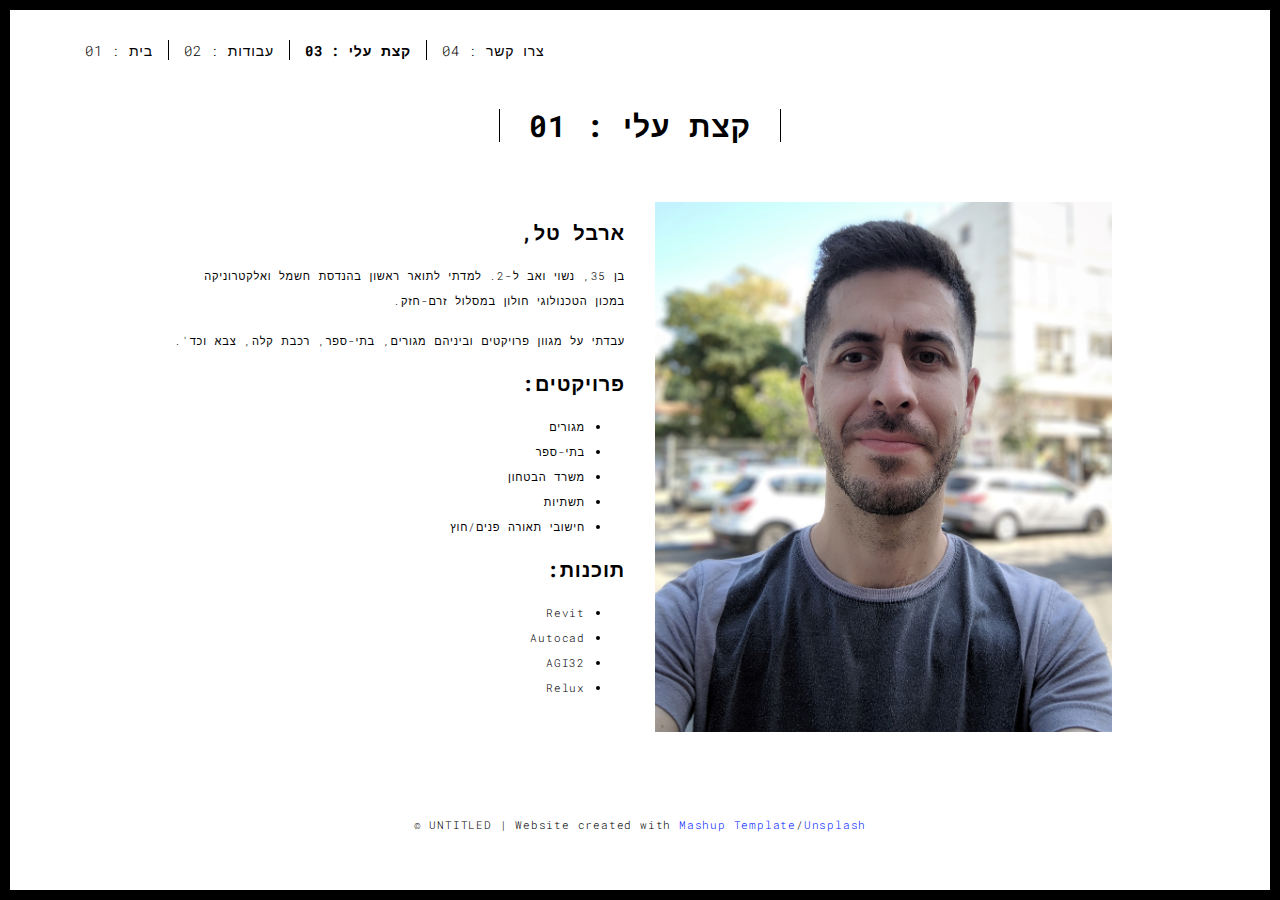
<file: about.html>
<!DOCTYPE html>
<html lang="en">

<head>
  <meta charset="UTF-8">
  <meta content="IE=edge" http-equiv="X-UA-Compatible">
  <meta content="width=device-width,initial-scale=1" name="viewport">
  <meta content="description" name="description">
  <meta name="google" content="notranslate" />
  <meta content="Mashup templates have been developped by Orson.io team" name="author">

  <!-- Disable tap highlight on IE -->
  <meta name="msapplication-tap-highlight" content="no">

  <link rel="apple-touch-icon" sizes="180x180" href="./assets/apple-icon-180x180.png">
  <link href="./assets/favicon.ico" rel="icon">

  <title>About me</title>

  <link href="./main.3f6952e4.css" rel="stylesheet">
</head>

<body class="">
  <div id="site-border-left"></div>
  <div id="site-border-right"></div>
  <div id="site-border-top"></div>
  <div id="site-border-bottom"></div>
  <!-- Add your content of header -->
  <header>
    <nav class="navbar  navbar-fixed-top navbar-default">
      <div class="container">
        <button type="button" class="navbar-toggle collapsed" data-toggle="collapse" data-target="#navbar-collapse"
          aria-expanded="false">
          <span class="sr-only">Toggle navigation</span>
          <span class="icon-bar"></span>
          <span class="icon-bar"></span>
          <span class="icon-bar"></span>
        </button>

        <div class="collapse navbar-collapse" id="navbar-collapse">
          <ul class="nav navbar-nav ">
            <li><a href="./index.html" title="">01 : בית</a></li>
            <li><a href="./works.html" title="">02 : עבודות</a></li>
            <li><a href="./about.html" title="">03 : קצת עלי</a></li>
            <li><a href="./contact.html" title="">04 : צרו קשר</a></li>
            <!-- <li><a href="./components.html" title="">05 : Components</a></li> -->
          </ul>


        </div>
      </div>
    </nav>
  </header>

  <div class="section-container"> 
    <div class="container">
      <div class="row">
        <div class="col-xs-12">
          <div class="section-container-spacer text-center line">
            <h1 class="h2">01 : קצת עלי</h1>
            
          </div>
          
          <div class="row">
            <div class="col-md-10 col-md-offset-1">
              <div class="row">
                <div dir="rtl" class="col-xs-12 col-md-6">
                  <h3>ארבל טל,</h3>
                  <p>בן 35, נשוי ואב ל-2. למדתי לתואר ראשון בהנדסת חשמל ואלקטרוניקה במכון הטכנולוגי חולון במסלול זרם-חזק.</p>
                  <p>עבדתי על מגוון פרויקטים וביניהם מגורים, בתי-ספר, רכבת קלה, צבא וכד'.</p>
                  <h3>פרויקטים:</h3>
                  <p>
                    <ul>
                      <li>מגורים</li>
                      <li>בתי-ספר</li>
                      <li>משרד הבטחון</li>
                      <li>תשתיות</li>
                      <li>חישובי תאורה פנים/חוץ</li>
                    </ul>
                  </p>
                  <h3>תוכנות:</h3>
                  <p>
                    <ul>
                      <li>Revit</li>
                      <li>Autocad</li>
                      <li>AGI32</li>
                      <li>Relux</li>
                    </ul>
                </p>
                </div>
                <div class="col-xs-12 col-md-6">
                  <img src="./assets/images/profil.jpg" class="img-responsive" alt="">
                </div>
              </div>
            </div>
          </div>
        </div>
      </div>
    </div>
  </div>


  <footer class="footer-container text-center">
    <div class="container">
      <div class="row">
        <div class="col-xs-12">
          <p>© UNTITLED | Website created with <a href="http://www.mashup-template.com/"
              title="Create website with free html template">Mashup Template</a>/<a href="https://www.unsplash.com/"
              title="Beautiful Free Images">Unsplash</a></p>
        </div>
      </div>
    </div>
  </footer>

  <script>
    document.addEventListener("DOMContentLoaded", function (event) {
      navActivePage();
    });
  </script>

  <!-- Google Analytics: change UA-XXXXX-X to be your site's ID 

<script>
  (function (i, s, o, g, r, a, m) {
    i['GoogleAnalyticsObject'] = r; i[r] = i[r] || function () {
      (i[r].q = i[r].q || []).push(arguments)
    }, i[r].l = 1 * new Date(); a = s.createElement(o),
      m = s.getElementsByTagName(o)[0]; a.async = 1; a.src = g; m.parentNode.insertBefore(a, m)
  })(window, document, 'script', '//www.google-analytics.com/analytics.js', 'ga');
  ga('create', 'UA-XXXXX-X', 'auto');
  ga('send', 'pageview');
</script>

-->
  <script type="text/javascript" src="./main.70a66962.js"></script>
</body>

</html>
</file>
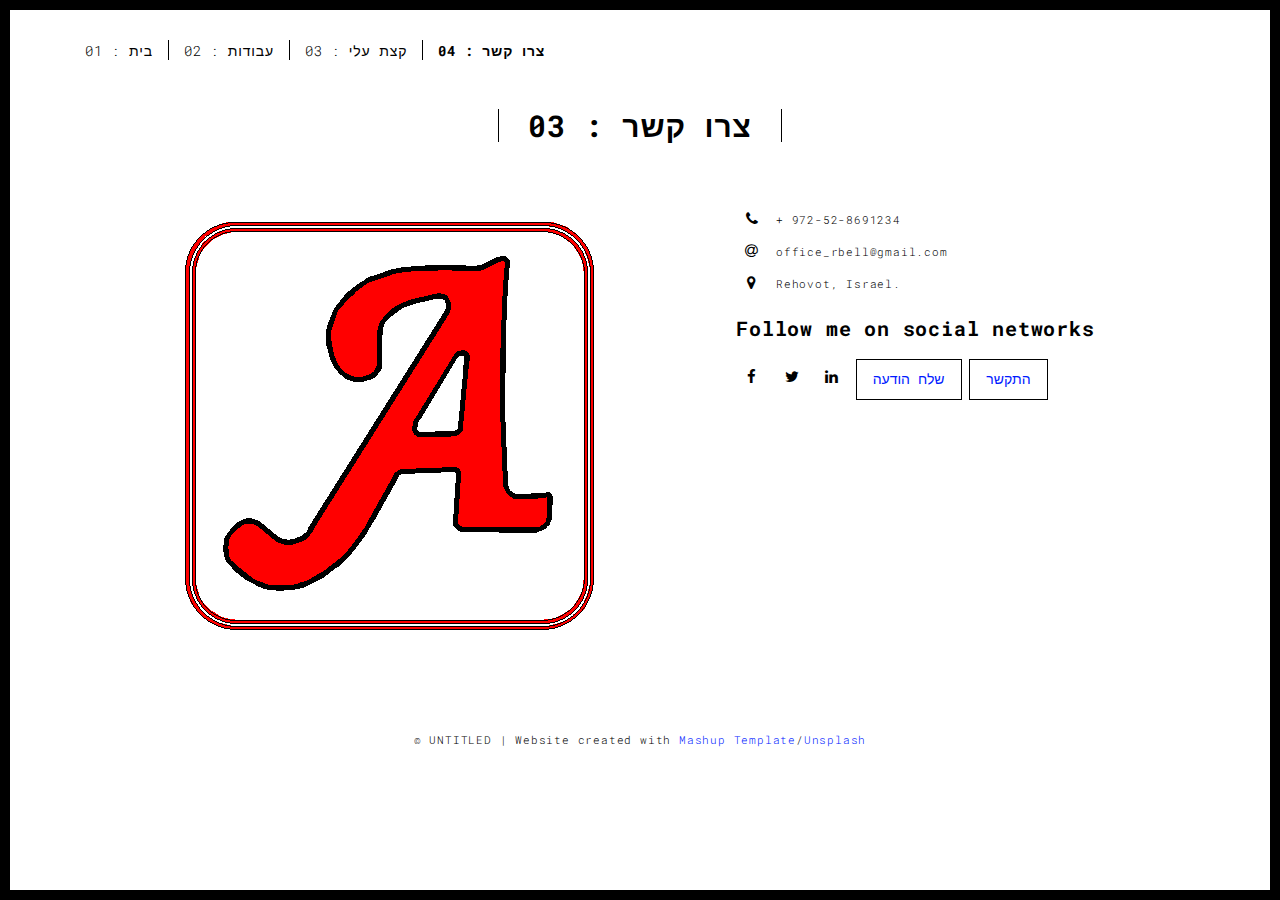
<file: contact.html>
<!DOCTYPE html>
<html lang="en">

<head>
  <meta charset="UTF-8">
  <meta content="IE=edge" http-equiv="X-UA-Compatible">
  <meta content="width=device-width,initial-scale=1" name="viewport">
  <meta content="description" name="description">
  <meta name="google" content="notranslate" />
  <meta content="Mashup templates have been developped by Orson.io team" name="author">

  <!-- Disable tap highlight on IE -->
  <meta name="msapplication-tap-highlight" content="no">
  
  <link rel="apple-touch-icon" sizes="180x180" href="./assets/apple-icon-180x180.png">
  <link href="./assets/favicon.ico" rel="icon">

  <title>צרו קשר</title>  

<link href="./main.3f6952e4.css" rel="stylesheet"></head>

<body class="">
<div id="site-border-left"></div>
<div id="site-border-right"></div>
<div id="site-border-top"></div>
<div id="site-border-bottom"></div>
 <!-- Add your content of header -->
<header>
  <nav class="navbar  navbar-fixed-top navbar-default">
    <div class="container">
        <button type="button" class="navbar-toggle collapsed" data-toggle="collapse" data-target="#navbar-collapse" aria-expanded="false">
          <span class="sr-only">Toggle navigation</span>
          <span class="icon-bar"></span>
          <span class="icon-bar"></span>
          <span class="icon-bar"></span>
        </button>

      <div class="collapse navbar-collapse" id="navbar-collapse">
        <ul class="nav navbar-nav ">
          <li><a href="./index.html" title="">01 : בית</a></li>
          <li><a href="./works.html" title="">02 : עבודות</a></li>
          <li><a href="./about.html" title="">03 : קצת עלי</a></li>
          <li><a href="./contact.html" title="">04 : צרו קשר</a></li>
          <!-- <li><a href="./components.html" title="">05 : Components</a></li> -->
        </ul>


      </div> 
    </div>
  </nav>
</header>

<div class="section-container">
    <div class="container">
      <div class="row">
        <div class="col-xs-12">
          <div class="section-container-spacer text-center">
            <h1 class="h2">03 : צרו קשר</h1>
          </div>
          
          <div class="row">
            <div class="col-md-10 col-md-offset-1">
               <form action="" class="reveal-content">
                  <div class="row">
                    <div class="col-md-7">
                      <!-- <div class="form-group">
                        <input type="email" class="form-control" id="email" placeholder="Email">
                      </div>
                      <div class="form-group">
                        <input type="text" class="form-control" id="subject" placeholder="Subject">
                      </div>
                      <div class="form-group">
                        <textarea class="form-control" rows="5" placeholder="Enter your message"></textarea>
                      </div> -->
                      <img src="./assets/images/Arbel_logo.PNG" alt="" class="img-responsive">
                      
                    </div>
                    <div class="col-md-5 address-container">
                      <ul class="list-unstyled">
                        <li>
                          <span class="fa-icon">
                            <i class="fa fa-phone" aria-hidden="true"></i>
                          </span>
                          + 972-52-8691234
                        </li>
                        <li>
                          <span class="fa-icon">
                            <i class="fa fa-at" aria-hidden="true"></i>
                          </span>
                          office_rbell@gmail.com
                        </li>
                        <li>
                          <span class="fa-icon">
                            <i class="fa fa fa-map-marker" aria-hidden="true"></i>
                          </span>
                          Rehovot, Israel.
                        </li>
                      </ul>
                      <h3>Follow me on social networks</h3>
                      <a href="http://www.facebook.com" title="" class="fa-icon">
                        <i class="fa fa-facebook"></i>
                      </a>
                      <a href="http://www.twitter.com" title="" class="fa-icon">
                        <i class="fa fa-twitter"></i>
                      </a>
                      <a href="http://www.linkedin.com" title="" class="fa-icon">
                        <i class="fa fa-linkedin"></i>
                      </a>

                      <button class="btn btn-default btn-lg"><a href="mailto:Arbel@gmail.com">שלח הודעה</a></button>
                      <button class="btn btn-default btn-lg"><a href="tel:555-555-5555">התקשר</a></button>

                    </div>
                  </div>
                </form>
            </div>

          </div>
         
       </div>
      </div>
    </div>
  </div>

  


<footer class="footer-container text-center">
  <div class="container">
    <div class="row">
      <div class="col-xs-12">
        <p>© UNTITLED | Website created with <a href="http://www.mashup-template.com/" title="Create website with free html template">Mashup Template</a>/<a href="https://www.unsplash.com/" title="Beautiful Free Images">Unsplash</a></p>
      </div>
    </div>
  </div>
</footer>

<script>
  document.addEventListener("DOMContentLoaded", function (event) {
     navActivePage();
  });
</script>

<!-- Google Analytics: change UA-XXXXX-X to be your site's ID 

<script>
  (function (i, s, o, g, r, a, m) {
    i['GoogleAnalyticsObject'] = r; i[r] = i[r] || function () {
      (i[r].q = i[r].q || []).push(arguments)
    }, i[r].l = 1 * new Date(); a = s.createElement(o),
      m = s.getElementsByTagName(o)[0]; a.async = 1; a.src = g; m.parentNode.insertBefore(a, m)
  })(window, document, 'script', '//www.google-analytics.com/analytics.js', 'ga');
  ga('create', 'UA-XXXXX-X', 'auto');
  ga('send', 'pageview');
</script>

--> <script type="text/javascript" src="./main.70a66962.js"></script></body>

</html>
</file>
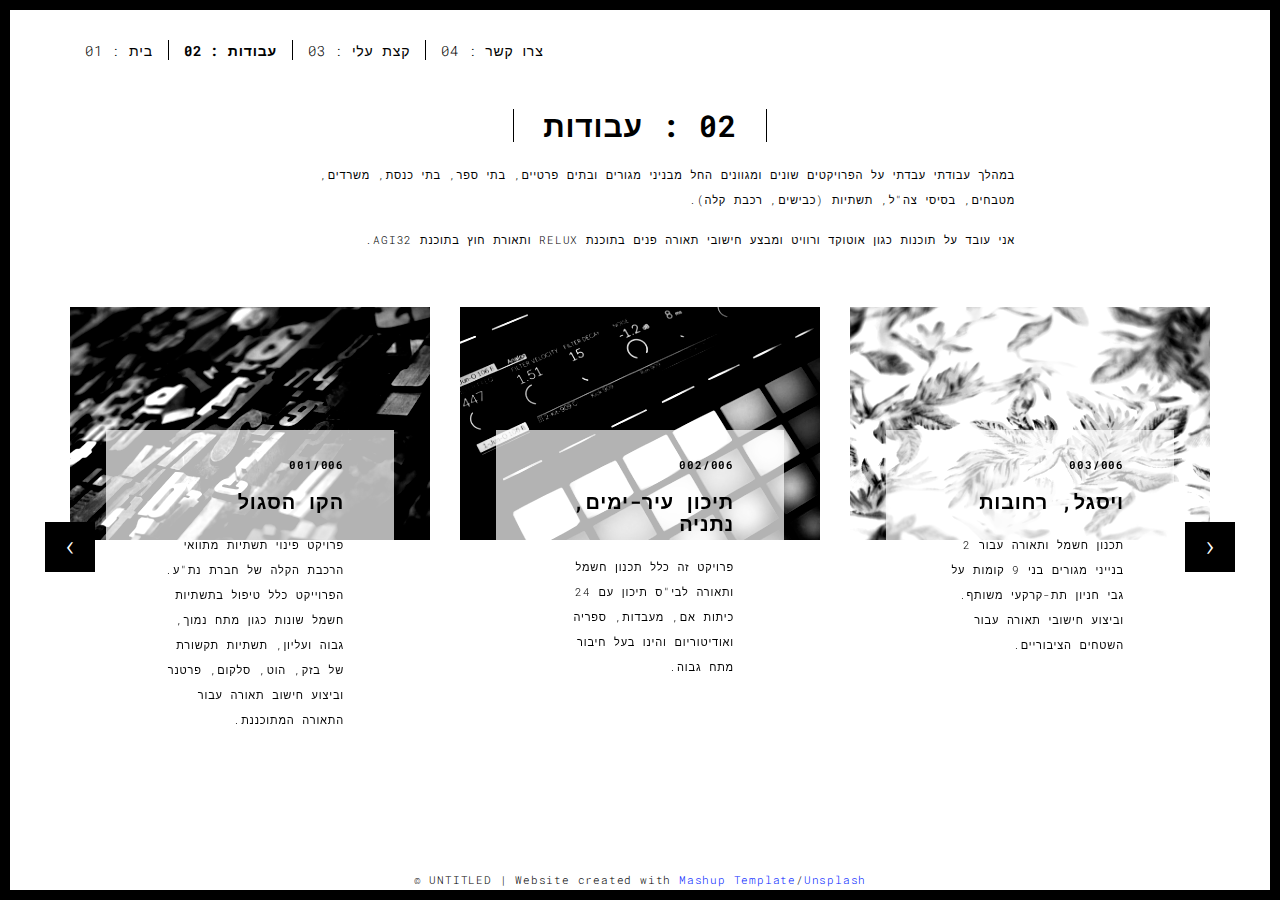
<file: works.html>
<!DOCTYPE html>
<html lang="en">

<head>
  <meta charset="UTF-8">
  <meta content="IE=edge" http-equiv="X-UA-Compatible">
  <meta content="width=device-width,initial-scale=1" name="viewport">
  <meta content="description" name="description">
  <meta name="google" content="notranslate" />
  <meta content="Mashup templates have been developped by Orson.io team" name="author">

  <!-- Disable tap highlight on IE -->
  <meta name="msapplication-tap-highlight" content="no">
  
  <link rel="apple-touch-icon" sizes="180x180" href="./assets/apple-icon-180x180.png">
  <link href="./assets/favicon.ico" rel="icon">

  <title>עבודות</title>  

<link href="./main.3f6952e4.css" rel="stylesheet"></head>

<body class="">
<div id="site-border-left"></div>
<div id="site-border-right"></div>
<div id="site-border-top"></div>
<div id="site-border-bottom"></div>
 <!-- Add your content of header -->
<header>
  <nav class="navbar  navbar-fixed-top navbar-default">
    <div class="container">
        <button type="button" class="navbar-toggle collapsed" data-toggle="collapse" data-target="#navbar-collapse" aria-expanded="false">
          <span class="sr-only">Toggle navigation</span>
          <span class="icon-bar"></span>
          <span class="icon-bar"></span>
          <span class="icon-bar"></span>
        </button>

      <div class="collapse navbar-collapse" id="navbar-collapse">
        <ul class="nav navbar-nav ">
          <li><a href="./index.html" title="">01 : בית</a></li>
          <li><a href="./works.html" title="">02 : עבודות</a></li>
          <li><a href="./about.html" title="">03 : קצת עלי</a></li>
          <li><a href="./contact.html" title="">04 : צרו קשר</a></li>
          <!-- <li><a href="./components.html" title="">05 : Components</a></li> -->
        </ul>


      </div> 
    </div>
  </nav>
</header>

<div class="section-container">
  <div class="container">
    <div class="row">
      
      <div class="col-sm-8 col-sm-offset-2 section-container-spacer">
        <div dir="rtl" class="text-center">
          <h1 class="h2">02 : עבודות</h1>
        </div>
        <div dir="rtl">
          <p>במהלך עבודתי עבדתי על הפרויקטים שונים ומגוונים החל מבניני מגורים ובתים פרטיים, בתי ספר,  בתי כנסת, משרדים, מטבחים, בסיסי צה"ל, תשתיות (כבישים, רכבת קלה).</p>
          <p>אני עובד על תוכנות כגון אוטוקד ורוויט ומבצע חישובי תאורה פנים בתוכנת RELUX ותאורת חוץ בתוכנת AGI32.</p>
        </div>
      </div>

      <div class="col-md-12">
     
      <div id="myCarousel" class="carousel slide projects-carousel">
        <!-- Carousel items -->
        <div class="carousel-inner">
            <div class="item active">
                <div class="row">
                    <div class="col-sm-4">
                      <a href="./work.html" title="" class="black-image-project-hover">
                        <img src="./assets/images/work01-hover.jpg" alt="" class="img-responsive">
                      </a>
                      <div dir="rtl" class="card-container card-container-lg">
                        <h4>001/006</h4>
                        <h3>הקו הסגול</h3>
                        <p>פרויקט פינוי תשתיות מתוואי הרכבת הקלה של חברת נת"ע. הפרוייקט כלל טיפול בתשתיות חשמל שונות כגון מתח נמוך, גבוה ועליון, תשתיות תקשורת
                          של בזק, הוט, סלקום, פרטנר וביצוע חישוב תאורה עבור התאורה המתוכננת.
                        </p>
                        <!-- <a href="./work.html" title="" class="btn btn-default">Discover</a> -->
                      </div>
                    </div>
                    <div class="col-sm-4">
                      <a href="./work.html" title="" class="black-image-project-hover">
                        <img src="./assets/images/work02-hover.jpg" alt="" class="img-responsive">
                      </a>
                      <div dir="rtl" class="card-container card-container-lg">
                        <h4>002/006</h4>
                        <h3>תיכון עיר-ימים, נתניה</h3>
                        <p>פרויקט זה כלל תכנון חשמל ותאורה לבי"ס תיכון עם 24 כיתות אם, מעבדות, ספריה ואודיטוריום והינו בעל חיבור מתח גבוה.</p>                        
                        <!-- <a href="./work.html" title="" class="btn btn-default">Discover</a> -->
                      </div>
                    </div>
                    <div class="col-sm-4">
                      <a href="./work.html" title="" class="black-image-project-hover">
                        <img src="./assets/images/work03-hover.jpg" alt="" class="img-responsive">
                      </a>
                      <div dir="rtl" class="card-container card-container-lg">
                        <h4>003/006</h4>
                        <h3>ויסגל, רחובות</h3>
                        <p>תכנון חשמל ותאורה עבור 2 בנייני מגורים בני 9 קומות על גבי חניון תת-קרקעי משותף.
                          וביצוע חישובי תאורה עבור השטחים הציבוריים.
                        </p>
                        <!-- <a href="./work.html" title="" class="btn btn-default">Discover</a> -->
                      </div>
                    </div>
                    
                </div>
                <!--/row-->
            </div>
            <!--/item-->
            <div class="item">
                <div class="row">
                  <div class="col-sm-4">
                    <a href="./work.html" class="black-image-project-hover">
                      <img src="./assets/images/work02-hover.jpg" alt="Image" class="img-responsive">
                    </a>
                    <div dir="rtl" class="card-container">
                      <h4>004/006</h4>
                      <h3>צה"ל</h3>
                      <p>פרויקט תכנון חשמל עבור 42 מבנים שונים בבסיס צה"ל הכולל חשמל ותקשורת שחור/אדום וביצוע חישובי תאורה. 
                        המבנים נעו בשטחם בין סככות של כ-100 מ"ר ועד האנגרים של כ-3000 מ"ר לתפקודים שונים.
                      </p>
                      <!-- <a href="./work.html" class="btn btn-default">Discover</a> -->
                    </div>
                  </div>
                   <div class="col-sm-4">
                      <a href="./work.html" class="black-image-project-hover">
                        <img src="./assets/images/work01-hover.jpg" alt="Image" class="img-responsive">
                      </a>
                      <div dir="rtl" class="card-container">
                        <h4>005/006</h4>
                        <h3>אופני-דן (שביל ירוק)</h3>
                        <p>פרויקט תכנון שביל אופניים המתחיל בראשון לציון עד צומת חולון כחלק מרשת
                          שבילי אופניים שתחבר את גוש דן. הפרויקט כלל פינוי תשתיות קיימות ותכנון התשתית החדשה הכוללת 
                          חשמל, תקשורת ותאורה.
                        </p>
                        <!-- <a href="./work.html" class="btn btn-default">Discover</a> -->
                      </div>
                    </div>
                    
                    <div class="col-sm-4">
                      <a href="./work.html" class="black-image-project-hover">
                        <img src="./assets/images/work03-hover.jpg" alt="Image" class="img-responsive">
                      </a>
                      <div dir="rtl" class="card-container">
                        <h4>006/006</h4>
                        <h3>Revit MEP</h3>
                        <p>במהלך עבודתי עברתי קורס רוויט והייתי אחראי במשרד על בניית קובץ התבנית של המשרד.</p>
                        <!-- <a href="./work.html" class="btn btn-default">Discover</a> -->
                      </div>
                    </div>
                    
                </div>
                <!--/row-->
            </div>
            
            <!--/item-->
        </div>
        <!--/carousel-inner--> 
        <a class="left carousel-control" href="#myCarousel" data-slide="prev">‹</a>

        <a class="right carousel-control" href="#myCarousel" data-slide="next">›</a>
     </div>



    <!--/myCarousel-->
    </div>



    </div>
  </div>
</div>


<footer class="footer-container text-center">
  <div class="container">
    <div class="row">
      <div class="col-xs-12">
        <p>© UNTITLED | Website created with <a href="http://www.mashup-template.com/" title="Create website with free html template">Mashup Template</a>/<a href="https://www.unsplash.com/" title="Beautiful Free Images">Unsplash</a></p>
      </div>
    </div>
  </div>
</footer>

<script>
  document.addEventListener("DOMContentLoaded", function (event) {
     navActivePage();
  });
</script>

<!-- Google Analytics: change UA-XXXXX-X to be your site's ID 

<script>
  (function (i, s, o, g, r, a, m) {
    i['GoogleAnalyticsObject'] = r; i[r] = i[r] || function () {
      (i[r].q = i[r].q || []).push(arguments)
    }, i[r].l = 1 * new Date(); a = s.createElement(o),
      m = s.getElementsByTagName(o)[0]; a.async = 1; a.src = g; m.parentNode.insertBefore(a, m)
  })(window, document, 'script', '//www.google-analytics.com/analytics.js', 'ga');
  ga('create', 'UA-XXXXX-X', 'auto');
  ga('send', 'pageview');
</script>

--> <script type="text/javascript" src="./main.70a66962.js"></script></body>

</html>
</file>
<file: main.3f6952e4.css>
@import url(https://fonts.googleapis.com/css?family=Roboto:900|Roboto+Mono:300,400,700);@import url(https://maxcdn.bootstrapcdn.com/font-awesome/4.7.0/css/font-awesome.min.css);/*!
 * Bootstrap v3.3.7 (http://getbootstrap.com)
 * Copyright 2011-2016 Twitter, Inc.
 * Licensed under MIT (https://github.com/twbs/bootstrap/blob/master/LICENSE)
 */
/*! normalize.css v3.0.3 | MIT License | github.com/necolas/normalize.css */html{font-family:sans-serif;-ms-text-size-adjust:100%;-webkit-text-size-adjust:100%}body{margin:0}article,aside,details,figcaption,figure,footer,header,hgroup,main,menu,nav,section,summary{display:block}audio,canvas,progress,video{display:inline-block;vertical-align:baseline}audio:not([controls]){display:none;height:0}[hidden],template{display:none}a{background-color:transparent}a:active,a:hover{outline:0}abbr[title]{border-bottom:1px dotted}b,strong{font-weight:700}dfn{font-style:italic}h1{font-size:2em;margin:.67em 0}mark{background:#ff0;color:#000}small{font-size:80%}sub,sup{font-size:75%;line-height:0;position:relative;vertical-align:baseline}sup{top:-.5em}sub{bottom:-.25em}img{border:0}svg:not(:root){overflow:hidden}figure{margin:1em 40px}hr{box-sizing:content-box;height:0}pre{overflow:auto}code,kbd,pre,samp{font-family:monospace,monospace;font-size:1em}button,input,optgroup,select,textarea{color:inherit;font:inherit;margin:0}button{overflow:visible}button,select{text-transform:none}button,html input[type=button],input[type=reset],input[type=submit]{-webkit-appearance:button;cursor:pointer}button[disabled],html input[disabled]{cursor:default}button::-moz-focus-inner,input::-moz-focus-inner{border:0;padding:0}input{line-height:normal}input[type=checkbox],input[type=radio]{box-sizing:border-box;padding:0}input[type=number]::-webkit-inner-spin-button,input[type=number]::-webkit-outer-spin-button{height:auto}input[type=search]{-webkit-appearance:textfield;box-sizing:content-box}input[type=search]::-webkit-search-cancel-button,input[type=search]::-webkit-search-decoration{-webkit-appearance:none}fieldset{border:1px solid silver;margin:0 2px;padding:.35em .625em .75em}textarea{overflow:auto}optgroup{font-weight:700}table{border-collapse:collapse;border-spacing:0}td,th{padding:0}

/*! Source: https://github.com/h5bp/html5-boilerplate/blob/master/src/css/main.css */@media print{*,:after,:before{background:transparent!important;color:#000!important;box-shadow:none!important;text-shadow:none!important}a,a:visited{text-decoration:underline}a[href]:after{content:" (" attr(href) ")"}abbr[title]:after{content:" (" attr(title) ")"}a[href^="#"]:after,a[href^="javascript:"]:after{content:""}blockquote,pre{border:1px solid #999;page-break-inside:avoid}thead{display:table-header-group}img,tr{page-break-inside:avoid}img{max-width:100%!important}h2,h3,p{orphans:3;widows:3}h2,h3{page-break-after:avoid}.navbar{display:none}.btn>.caret,.dropup>.btn>.caret{border-top-color:#000!important}.label{border:1px solid #000}.table{border-collapse:collapse!important}.table td,.table th{background-color:#fff!important}.table-bordered td,.table-bordered th{border:1px solid #ddd!important}}*,:after,:before{-webkit-box-sizing:border-box;-moz-box-sizing:border-box;box-sizing:border-box}html{font-size:10px;-webkit-tap-highlight-color:transparent}body{font-family:Roboto Mono,Helvetica,Arial,sans-serif;font-size:11px;line-height:1.78;color:#000;background-color:#fff}button,input,select,textarea{font-family:inherit;font-size:inherit;line-height:inherit}a{color:#001aff;text-decoration:none}a:focus,a:hover{color:#0012b3;text-decoration:underline}a:focus{outline:5px auto -webkit-focus-ring-color;outline-offset:-2px}figure{margin:0}img{vertical-align:middle}.img-responsive{display:block;max-width:100%;height:auto}.img-rounded{border-radius:0}.img-thumbnail{padding:4px;line-height:1.78;background-color:#fff;border:1px solid #ddd;border-radius:0;-webkit-transition:all .2s ease-in-out;-o-transition:all .2s ease-in-out;transition:all .2s ease-in-out;display:inline-block;max-width:100%;height:auto}.img-circle{border-radius:50%}hr{margin-top:19px;margin-bottom:19px;border:0;border-top:1px solid #eee}.sr-only{position:absolute;width:1px;height:1px;margin:-1px;padding:0;overflow:hidden;clip:rect(0,0,0,0);border:0}.sr-only-focusable:active,.sr-only-focusable:focus{position:static;width:auto;height:auto;margin:0;overflow:visible;clip:auto}[role=button]{cursor:pointer}.h1,.h2,.h3,.h4,.h5,.h6,h1,h2,h3,h4,h5,h6{font-family:Roboto Mono,Helvetica,Arial,sans-serif;font-weight:700;line-height:1.1;color:#000}.h1 .small,.h1 small,.h2 .small,.h2 small,.h3 .small,.h3 small,.h4 .small,.h4 small,.h5 .small,.h5 small,.h6 .small,.h6 small,h1 .small,h1 small,h2 .small,h2 small,h3 .small,h3 small,h4 .small,h4 small,h5 .small,h5 small,h6 .small,h6 small{font-weight:400;line-height:1;color:#777}.h1,.h2,.h3,h1,h2,h3{margin-top:19px;margin-bottom:9.5px}.h1 .small,.h1 small,.h2 .small,.h2 small,.h3 .small,.h3 small,h1 .small,h1 small,h2 .small,h2 small,h3 .small,h3 small{font-size:65%}.h4,.h5,.h6,h4,h5,h6{margin-top:9.5px;margin-bottom:9.5px}.h4 .small,.h4 small,.h5 .small,.h5 small,.h6 .small,.h6 small,h4 .small,h4 small,h5 .small,h5 small,h6 .small,h6 small{font-size:75%}.h1,h1{font-size:70px}.h2,h2{font-size:30px}.h3,h3{font-size:20px}.h4,.h5,h4,h5{font-size:11px}.h6,h6{font-size:10px}p{margin:0 0 9.5px}.lead{margin-bottom:19px;font-size:12px;font-weight:300;line-height:1.4}@media (min-width:768px){.lead{font-size:16.5px}}.small,small{font-size:90%}.mark,mark{background-color:#fcf8e3;padding:.2em}.text-left{text-align:left}.text-right{text-align:right}.text-center{text-align:center}.text-justify{text-align:justify}.text-nowrap{white-space:nowrap}.text-lowercase{text-transform:lowercase}.initialism,.text-uppercase{text-transform:uppercase}.text-capitalize{text-transform:capitalize}.text-muted{color:#777}.text-primary{color:#001aff}a.text-primary:focus,a.text-primary:hover{color:#0015cc}.text-success{color:#fff}a.text-success:focus,a.text-success:hover{color:#e6e6e6}.text-info{color:#31708f}a.text-info:focus,a.text-info:hover{color:#245269}.text-warning{color:#8a6d3b}a.text-warning:focus,a.text-warning:hover{color:#66512c}.text-danger{color:#fff}a.text-danger:focus,a.text-danger:hover{color:#e6e6e6}.bg-primary{color:#fff;background-color:#001aff}a.bg-primary:focus,a.bg-primary:hover{background-color:#0015cc}.bg-success,a.bg-success:focus,a.bg-success:hover{background-color:#000}.bg-info{background-color:#d9edf7}a.bg-info:focus,a.bg-info:hover{background-color:#afd9ee}.bg-warning{background-color:#fcf8e3}a.bg-warning:focus,a.bg-warning:hover{background-color:#f7ecb5}.bg-danger{background-color:red}a.bg-danger:focus,a.bg-danger:hover{background-color:#c00}.page-header{padding-bottom:8.5px;margin:38px 0 19px;border-bottom:1px solid #eee}ol,ul{margin-top:0;margin-bottom:9.5px}ol ol,ol ul,ul ol,ul ul{margin-bottom:0}.list-inline,.list-unstyled{padding-left:0;list-style:none}.list-inline{margin-left:-5px}.list-inline>li{display:inline-block;padding-left:5px;padding-right:5px}dl{margin-top:0;margin-bottom:19px}dd,dt{line-height:1.78}dt{font-weight:700}dd{margin-left:0}.dl-horizontal dd:after,.dl-horizontal dd:before{content:" ";display:table}.dl-horizontal dd:after{clear:both}@media (min-width:768px){.dl-horizontal dt{float:left;width:160px;clear:left;text-align:right;overflow:hidden;text-overflow:ellipsis;white-space:nowrap}.dl-horizontal dd{margin-left:180px}}abbr[data-original-title],abbr[title]{cursor:help;border-bottom:1px dotted #777}.initialism{font-size:90%}blockquote{padding:9.5px 19px;margin:0 0 19px;font-size:13.75px;border-left:5px solid #eee}blockquote ol:last-child,blockquote p:last-child,blockquote ul:last-child{margin-bottom:0}blockquote .small,blockquote footer,blockquote small{display:block;font-size:80%;line-height:1.78;color:#777}blockquote .small:before,blockquote footer:before,blockquote small:before{content:"\2014   \A0"}.blockquote-reverse,blockquote.pull-right{padding-right:15px;padding-left:0;border-right:5px solid #eee;border-left:0;text-align:right}.blockquote-reverse .small:before,.blockquote-reverse footer:before,.blockquote-reverse small:before,blockquote.pull-right .small:before,blockquote.pull-right footer:before,blockquote.pull-right small:before{content:""}.blockquote-reverse .small:after,.blockquote-reverse footer:after,.blockquote-reverse small:after,blockquote.pull-right .small:after,blockquote.pull-right footer:after,blockquote.pull-right small:after{content:"\A0   \2014"}address{margin-bottom:19px;font-style:normal;line-height:1.78}code,kbd,pre,samp{font-family:Menlo,Monaco,Consolas,Courier New,monospace}code{color:#c7254e;background-color:#f9f2f4}code,kbd{padding:2px 4px;font-size:90%;border-radius:0}kbd{color:#fff;background-color:#333;box-shadow:inset 0 -1px 0 rgba(0,0,0,.25)}kbd kbd{padding:0;font-size:100%;font-weight:700;box-shadow:none}pre{display:block;padding:9px;margin:0 0 9.5px;font-size:10px;line-height:1.78;word-break:break-all;word-wrap:break-word;color:#333;background-color:#f5f5f5;border:1px solid #ccc;border-radius:0}pre code{padding:0;font-size:inherit;color:inherit;white-space:pre-wrap;background-color:transparent;border-radius:0}.pre-scrollable{max-height:340px;overflow-y:scroll}.container{margin-right:auto;margin-left:auto;padding-left:15px;padding-right:15px}.container:after,.container:before{content:" ";display:table}.container:after{clear:both}@media (min-width:768px){.container{width:750px}}@media (min-width:992px){.container{width:970px}}@media (min-width:1200px){.container{width:1170px}}.container-fluid{margin-right:auto;margin-left:auto;padding-left:15px;padding-right:15px}.container-fluid:after,.container-fluid:before{content:" ";display:table}.container-fluid:after{clear:both}.row{margin-left:-15px;margin-right:-15px}.row:after,.row:before{content:" ";display:table}.row:after{clear:both}.col-lg-1,.col-lg-2,.col-lg-3,.col-lg-4,.col-lg-5,.col-lg-6,.col-lg-7,.col-lg-8,.col-lg-9,.col-lg-10,.col-lg-11,.col-lg-12,.col-md-1,.col-md-2,.col-md-3,.col-md-4,.col-md-5,.col-md-6,.col-md-7,.col-md-8,.col-md-9,.col-md-10,.col-md-11,.col-md-12,.col-sm-1,.col-sm-2,.col-sm-3,.col-sm-4,.col-sm-5,.col-sm-6,.col-sm-7,.col-sm-8,.col-sm-9,.col-sm-10,.col-sm-11,.col-sm-12,.col-xs-1,.col-xs-2,.col-xs-3,.col-xs-4,.col-xs-5,.col-xs-6,.col-xs-7,.col-xs-8,.col-xs-9,.col-xs-10,.col-xs-11,.col-xs-12{position:relative;min-height:1px;padding-left:15px;padding-right:15px}.col-xs-1,.col-xs-2,.col-xs-3,.col-xs-4,.col-xs-5,.col-xs-6,.col-xs-7,.col-xs-8,.col-xs-9,.col-xs-10,.col-xs-11,.col-xs-12{float:left}.col-xs-1{width:8.33333%}.col-xs-2{width:16.66667%}.col-xs-3{width:25%}.col-xs-4{width:33.33333%}.col-xs-5{width:41.66667%}.col-xs-6{width:50%}.col-xs-7{width:58.33333%}.col-xs-8{width:66.66667%}.col-xs-9{width:75%}.col-xs-10{width:83.33333%}.col-xs-11{width:91.66667%}.col-xs-12{width:100%}.col-xs-pull-0{right:auto}.col-xs-pull-1{right:8.33333%}.col-xs-pull-2{right:16.66667%}.col-xs-pull-3{right:25%}.col-xs-pull-4{right:33.33333%}.col-xs-pull-5{right:41.66667%}.col-xs-pull-6{right:50%}.col-xs-pull-7{right:58.33333%}.col-xs-pull-8{right:66.66667%}.col-xs-pull-9{right:75%}.col-xs-pull-10{right:83.33333%}.col-xs-pull-11{right:91.66667%}.col-xs-pull-12{right:100%}.col-xs-push-0{left:auto}.col-xs-push-1{left:8.33333%}.col-xs-push-2{left:16.66667%}.col-xs-push-3{left:25%}.col-xs-push-4{left:33.33333%}.col-xs-push-5{left:41.66667%}.col-xs-push-6{left:50%}.col-xs-push-7{left:58.33333%}.col-xs-push-8{left:66.66667%}.col-xs-push-9{left:75%}.col-xs-push-10{left:83.33333%}.col-xs-push-11{left:91.66667%}.col-xs-push-12{left:100%}.col-xs-offset-0{margin-left:0}.col-xs-offset-1{margin-left:8.33333%}.col-xs-offset-2{margin-left:16.66667%}.col-xs-offset-3{margin-left:25%}.col-xs-offset-4{margin-left:33.33333%}.col-xs-offset-5{margin-left:41.66667%}.col-xs-offset-6{margin-left:50%}.col-xs-offset-7{margin-left:58.33333%}.col-xs-offset-8{margin-left:66.66667%}.col-xs-offset-9{margin-left:75%}.col-xs-offset-10{margin-left:83.33333%}.col-xs-offset-11{margin-left:91.66667%}.col-xs-offset-12{margin-left:100%}@media (min-width:768px){.col-sm-1,.col-sm-2,.col-sm-3,.col-sm-4,.col-sm-5,.col-sm-6,.col-sm-7,.col-sm-8,.col-sm-9,.col-sm-10,.col-sm-11,.col-sm-12{float:left}.col-sm-1{width:8.33333%}.col-sm-2{width:16.66667%}.col-sm-3{width:25%}.col-sm-4{width:33.33333%}.col-sm-5{width:41.66667%}.col-sm-6{width:50%}.col-sm-7{width:58.33333%}.col-sm-8{width:66.66667%}.col-sm-9{width:75%}.col-sm-10{width:83.33333%}.col-sm-11{width:91.66667%}.col-sm-12{width:100%}.col-sm-pull-0{right:auto}.col-sm-pull-1{right:8.33333%}.col-sm-pull-2{right:16.66667%}.col-sm-pull-3{right:25%}.col-sm-pull-4{right:33.33333%}.col-sm-pull-5{right:41.66667%}.col-sm-pull-6{right:50%}.col-sm-pull-7{right:58.33333%}.col-sm-pull-8{right:66.66667%}.col-sm-pull-9{right:75%}.col-sm-pull-10{right:83.33333%}.col-sm-pull-11{right:91.66667%}.col-sm-pull-12{right:100%}.col-sm-push-0{left:auto}.col-sm-push-1{left:8.33333%}.col-sm-push-2{left:16.66667%}.col-sm-push-3{left:25%}.col-sm-push-4{left:33.33333%}.col-sm-push-5{left:41.66667%}.col-sm-push-6{left:50%}.col-sm-push-7{left:58.33333%}.col-sm-push-8{left:66.66667%}.col-sm-push-9{left:75%}.col-sm-push-10{left:83.33333%}.col-sm-push-11{left:91.66667%}.col-sm-push-12{left:100%}.col-sm-offset-0{margin-left:0}.col-sm-offset-1{margin-left:8.33333%}.col-sm-offset-2{margin-left:16.66667%}.col-sm-offset-3{margin-left:25%}.col-sm-offset-4{margin-left:33.33333%}.col-sm-offset-5{margin-left:41.66667%}.col-sm-offset-6{margin-left:50%}.col-sm-offset-7{margin-left:58.33333%}.col-sm-offset-8{margin-left:66.66667%}.col-sm-offset-9{margin-left:75%}.col-sm-offset-10{margin-left:83.33333%}.col-sm-offset-11{margin-left:91.66667%}.col-sm-offset-12{margin-left:100%}}@media (min-width:992px){.col-md-1,.col-md-2,.col-md-3,.col-md-4,.col-md-5,.col-md-6,.col-md-7,.col-md-8,.col-md-9,.col-md-10,.col-md-11,.col-md-12{float:left}.col-md-1{width:8.33333%}.col-md-2{width:16.66667%}.col-md-3{width:25%}.col-md-4{width:33.33333%}.col-md-5{width:41.66667%}.col-md-6{width:50%}.col-md-7{width:58.33333%}.col-md-8{width:66.66667%}.col-md-9{width:75%}.col-md-10{width:83.33333%}.col-md-11{width:91.66667%}.col-md-12{width:100%}.col-md-pull-0{right:auto}.col-md-pull-1{right:8.33333%}.col-md-pull-2{right:16.66667%}.col-md-pull-3{right:25%}.col-md-pull-4{right:33.33333%}.col-md-pull-5{right:41.66667%}.col-md-pull-6{right:50%}.col-md-pull-7{right:58.33333%}.col-md-pull-8{right:66.66667%}.col-md-pull-9{right:75%}.col-md-pull-10{right:83.33333%}.col-md-pull-11{right:91.66667%}.col-md-pull-12{right:100%}.col-md-push-0{left:auto}.col-md-push-1{left:8.33333%}.col-md-push-2{left:16.66667%}.col-md-push-3{left:25%}.col-md-push-4{left:33.33333%}.col-md-push-5{left:41.66667%}.col-md-push-6{left:50%}.col-md-push-7{left:58.33333%}.col-md-push-8{left:66.66667%}.col-md-push-9{left:75%}.col-md-push-10{left:83.33333%}.col-md-push-11{left:91.66667%}.col-md-push-12{left:100%}.col-md-offset-0{margin-left:0}.col-md-offset-1{margin-left:8.33333%}.col-md-offset-2{margin-left:16.66667%}.col-md-offset-3{margin-left:25%}.col-md-offset-4{margin-left:33.33333%}.col-md-offset-5{margin-left:41.66667%}.col-md-offset-6{margin-left:50%}.col-md-offset-7{margin-left:58.33333%}.col-md-offset-8{margin-left:66.66667%}.col-md-offset-9{margin-left:75%}.col-md-offset-10{margin-left:83.33333%}.col-md-offset-11{margin-left:91.66667%}.col-md-offset-12{margin-left:100%}}@media (min-width:1200px){.col-lg-1,.col-lg-2,.col-lg-3,.col-lg-4,.col-lg-5,.col-lg-6,.col-lg-7,.col-lg-8,.col-lg-9,.col-lg-10,.col-lg-11,.col-lg-12{float:left}.col-lg-1{width:8.33333%}.col-lg-2{width:16.66667%}.col-lg-3{width:25%}.col-lg-4{width:33.33333%}.col-lg-5{width:41.66667%}.col-lg-6{width:50%}.col-lg-7{width:58.33333%}.col-lg-8{width:66.66667%}.col-lg-9{width:75%}.col-lg-10{width:83.33333%}.col-lg-11{width:91.66667%}.col-lg-12{width:100%}.col-lg-pull-0{right:auto}.col-lg-pull-1{right:8.33333%}.col-lg-pull-2{right:16.66667%}.col-lg-pull-3{right:25%}.col-lg-pull-4{right:33.33333%}.col-lg-pull-5{right:41.66667%}.col-lg-pull-6{right:50%}.col-lg-pull-7{right:58.33333%}.col-lg-pull-8{right:66.66667%}.col-lg-pull-9{right:75%}.col-lg-pull-10{right:83.33333%}.col-lg-pull-11{right:91.66667%}.col-lg-pull-12{right:100%}.col-lg-push-0{left:auto}.col-lg-push-1{left:8.33333%}.col-lg-push-2{left:16.66667%}.col-lg-push-3{left:25%}.col-lg-push-4{left:33.33333%}.col-lg-push-5{left:41.66667%}.col-lg-push-6{left:50%}.col-lg-push-7{left:58.33333%}.col-lg-push-8{left:66.66667%}.col-lg-push-9{left:75%}.col-lg-push-10{left:83.33333%}.col-lg-push-11{left:91.66667%}.col-lg-push-12{left:100%}.col-lg-offset-0{margin-left:0}.col-lg-offset-1{margin-left:8.33333%}.col-lg-offset-2{margin-left:16.66667%}.col-lg-offset-3{margin-left:25%}.col-lg-offset-4{margin-left:33.33333%}.col-lg-offset-5{margin-left:41.66667%}.col-lg-offset-6{margin-left:50%}.col-lg-offset-7{margin-left:58.33333%}.col-lg-offset-8{margin-left:66.66667%}.col-lg-offset-9{margin-left:75%}.col-lg-offset-10{margin-left:83.33333%}.col-lg-offset-11{margin-left:91.66667%}.col-lg-offset-12{margin-left:100%}}table{background-color:transparent}caption{padding-top:8px;padding-bottom:8px;color:#777}caption,th{text-align:left}.table{width:100%;max-width:100%;margin-bottom:19px}.table>tbody>tr>td,.table>tbody>tr>th,.table>tfoot>tr>td,.table>tfoot>tr>th,.table>thead>tr>td,.table>thead>tr>th{padding:8px;line-height:1.78;vertical-align:top;border-top:1px solid #ddd}.table>thead>tr>th{vertical-align:bottom;border-bottom:2px solid #ddd}.table>caption+thead>tr:first-child>td,.table>caption+thead>tr:first-child>th,.table>colgroup+thead>tr:first-child>td,.table>colgroup+thead>tr:first-child>th,.table>thead:first-child>tr:first-child>td,.table>thead:first-child>tr:first-child>th{border-top:0}.table>tbody+tbody{border-top:2px solid #ddd}.table .table{background-color:#fff}.table-condensed>tbody>tr>td,.table-condensed>tbody>tr>th,.table-condensed>tfoot>tr>td,.table-condensed>tfoot>tr>th,.table-condensed>thead>tr>td,.table-condensed>thead>tr>th{padding:5px}.table-bordered,.table-bordered>tbody>tr>td,.table-bordered>tbody>tr>th,.table-bordered>tfoot>tr>td,.table-bordered>tfoot>tr>th,.table-bordered>thead>tr>td,.table-bordered>thead>tr>th{border:1px solid #ddd}.table-bordered>thead>tr>td,.table-bordered>thead>tr>th{border-bottom-width:2px}.table-striped>tbody>tr:nth-of-type(odd){background-color:#f9f9f9}.table-hover>tbody>tr:hover{background-color:#f5f5f5}table col[class*=col-]{position:static;float:none;display:table-column}table td[class*=col-],table th[class*=col-]{position:static;float:none;display:table-cell}.table>tbody>tr.active>td,.table>tbody>tr.active>th,.table>tbody>tr>td.active,.table>tbody>tr>th.active,.table>tfoot>tr.active>td,.table>tfoot>tr.active>th,.table>tfoot>tr>td.active,.table>tfoot>tr>th.active,.table>thead>tr.active>td,.table>thead>tr.active>th,.table>thead>tr>td.active,.table>thead>tr>th.active{background-color:#f5f5f5}.table-hover>tbody>tr.active:hover>td,.table-hover>tbody>tr.active:hover>th,.table-hover>tbody>tr:hover>.active,.table-hover>tbody>tr>td.active:hover,.table-hover>tbody>tr>th.active:hover{background-color:#e8e8e8}.table-hover>tbody>tr.success:hover>td,.table-hover>tbody>tr.success:hover>th,.table-hover>tbody>tr:hover>.success,.table-hover>tbody>tr>td.success:hover,.table-hover>tbody>tr>th.success:hover,.table>tbody>tr.success>td,.table>tbody>tr.success>th,.table>tbody>tr>td.success,.table>tbody>tr>th.success,.table>tfoot>tr.success>td,.table>tfoot>tr.success>th,.table>tfoot>tr>td.success,.table>tfoot>tr>th.success,.table>thead>tr.success>td,.table>thead>tr.success>th,.table>thead>tr>td.success,.table>thead>tr>th.success{background-color:#000}.table>tbody>tr.info>td,.table>tbody>tr.info>th,.table>tbody>tr>td.info,.table>tbody>tr>th.info,.table>tfoot>tr.info>td,.table>tfoot>tr.info>th,.table>tfoot>tr>td.info,.table>tfoot>tr>th.info,.table>thead>tr.info>td,.table>thead>tr.info>th,.table>thead>tr>td.info,.table>thead>tr>th.info{background-color:#d9edf7}.table-hover>tbody>tr.info:hover>td,.table-hover>tbody>tr.info:hover>th,.table-hover>tbody>tr:hover>.info,.table-hover>tbody>tr>td.info:hover,.table-hover>tbody>tr>th.info:hover{background-color:#c4e3f3}.table>tbody>tr.warning>td,.table>tbody>tr.warning>th,.table>tbody>tr>td.warning,.table>tbody>tr>th.warning,.table>tfoot>tr.warning>td,.table>tfoot>tr.warning>th,.table>tfoot>tr>td.warning,.table>tfoot>tr>th.warning,.table>thead>tr.warning>td,.table>thead>tr.warning>th,.table>thead>tr>td.warning,.table>thead>tr>th.warning{background-color:#fcf8e3}.table-hover>tbody>tr.warning:hover>td,.table-hover>tbody>tr.warning:hover>th,.table-hover>tbody>tr:hover>.warning,.table-hover>tbody>tr>td.warning:hover,.table-hover>tbody>tr>th.warning:hover{background-color:#faf2cc}.table>tbody>tr.danger>td,.table>tbody>tr.danger>th,.table>tbody>tr>td.danger,.table>tbody>tr>th.danger,.table>tfoot>tr.danger>td,.table>tfoot>tr.danger>th,.table>tfoot>tr>td.danger,.table>tfoot>tr>th.danger,.table>thead>tr.danger>td,.table>thead>tr.danger>th,.table>thead>tr>td.danger,.table>thead>tr>th.danger{background-color:red}.table-hover>tbody>tr.danger:hover>td,.table-hover>tbody>tr.danger:hover>th,.table-hover>tbody>tr:hover>.danger,.table-hover>tbody>tr>td.danger:hover,.table-hover>tbody>tr>th.danger:hover{background-color:#e60000}.table-responsive{overflow-x:auto;min-height:.01%}@media screen and (max-width:767px){.table-responsive{width:100%;margin-bottom:14.25px;overflow-y:hidden;-ms-overflow-style:-ms-autohiding-scrollbar;border:1px solid #ddd}.table-responsive>.table{margin-bottom:0}.table-responsive>.table>tbody>tr>td,.table-responsive>.table>tbody>tr>th,.table-responsive>.table>tfoot>tr>td,.table-responsive>.table>tfoot>tr>th,.table-responsive>.table>thead>tr>td,.table-responsive>.table>thead>tr>th{white-space:nowrap}.table-responsive>.table-bordered{border:0}.table-responsive>.table-bordered>tbody>tr>td:first-child,.table-responsive>.table-bordered>tbody>tr>th:first-child,.table-responsive>.table-bordered>tfoot>tr>td:first-child,.table-responsive>.table-bordered>tfoot>tr>th:first-child,.table-responsive>.table-bordered>thead>tr>td:first-child,.table-responsive>.table-bordered>thead>tr>th:first-child{border-left:0}.table-responsive>.table-bordered>tbody>tr>td:last-child,.table-responsive>.table-bordered>tbody>tr>th:last-child,.table-responsive>.table-bordered>tfoot>tr>td:last-child,.table-responsive>.table-bordered>tfoot>tr>th:last-child,.table-responsive>.table-bordered>thead>tr>td:last-child,.table-responsive>.table-bordered>thead>tr>th:last-child{border-right:0}.table-responsive>.table-bordered>tbody>tr:last-child>td,.table-responsive>.table-bordered>tbody>tr:last-child>th,.table-responsive>.table-bordered>tfoot>tr:last-child>td,.table-responsive>.table-bordered>tfoot>tr:last-child>th{border-bottom:0}}fieldset{margin:0;min-width:0}fieldset,legend{padding:0;border:0}legend{display:block;width:100%;margin-bottom:19px;font-size:16.5px;line-height:inherit;color:#333;border-bottom:1px solid #e5e5e5}label{display:inline-block;max-width:100%;margin-bottom:5px;font-weight:700}input[type=search]{-webkit-box-sizing:border-box;-moz-box-sizing:border-box;box-sizing:border-box}input[type=checkbox],input[type=radio]{margin:4px 0 0;margin-top:1px\9;line-height:normal}input[type=file]{display:block}input[type=range]{display:block;width:100%}select[multiple],select[size]{height:auto}input[type=checkbox]:focus,input[type=file]:focus,input[type=radio]:focus{outline:5px auto -webkit-focus-ring-color;outline-offset:-2px}output{padding-top:9px}.form-control,output{display:block;font-size:11px;line-height:1.78;color:#555}.form-control{width:100%;height:40px;padding:8px 14px;background-color:#fff;background-image:none;border:1px solid #000;border-radius:0;-webkit-box-shadow:inset 0 1px 1px rgba(0,0,0,.075);box-shadow:inset 0 1px 1px rgba(0,0,0,.075);-webkit-transition:border-color .15s ease-in-out,box-shadow .15s ease-in-out;-o-transition:border-color ease-in-out .15s,box-shadow ease-in-out .15s;transition:border-color .15s ease-in-out,box-shadow .15s ease-in-out}.form-control:focus{border-color:#66afe9;-webkit-box-shadow:inset 0 1px 1px rgba(0,0,0,.075),0 0 8px rgba(102,175,233,.6);box-shadow:inset 0 1px 1px rgba(0,0,0,.075),0 0 8px rgba(102,175,233,.6)}.form-control::-moz-placeholder{color:#999;opacity:1}.form-control:-ms-input-placeholder{color:#999}.form-control::-webkit-input-placeholder{color:#999}.form-control::-ms-expand{border:0;background-color:transparent}.form-control[disabled],.form-control[readonly],fieldset[disabled] .form-control{background-color:#eee;opacity:1}.form-control[disabled],fieldset[disabled] .form-control{cursor:not-allowed}textarea.form-control{height:auto}input[type=search]{-webkit-appearance:none}@media screen and (-webkit-min-device-pixel-ratio:0){input[type=date].form-control,input[type=datetime-local].form-control,input[type=month].form-control,input[type=time].form-control{line-height:40px}.input-group-sm>.input-group-btn>input[type=date].btn,.input-group-sm>.input-group-btn>input[type=datetime-local].btn,.input-group-sm>.input-group-btn>input[type=month].btn,.input-group-sm>.input-group-btn>input[type=time].btn,.input-group-sm>input[type=date].form-control,.input-group-sm>input[type=date].input-group-addon,.input-group-sm>input[type=datetime-local].form-control,.input-group-sm>input[type=datetime-local].input-group-addon,.input-group-sm>input[type=month].form-control,.input-group-sm>input[type=month].input-group-addon,.input-group-sm>input[type=time].form-control,.input-group-sm>input[type=time].input-group-addon,.input-group-sm input[type=date],.input-group-sm input[type=datetime-local],.input-group-sm input[type=month],.input-group-sm input[type=time],input[type=date].input-sm,input[type=datetime-local].input-sm,input[type=month].input-sm,input[type=time].input-sm{line-height:27px}.input-group-lg>.input-group-btn>input[type=date].btn,.input-group-lg>.input-group-btn>input[type=datetime-local].btn,.input-group-lg>.input-group-btn>input[type=month].btn,.input-group-lg>.input-group-btn>input[type=time].btn,.input-group-lg>input[type=date].form-control,.input-group-lg>input[type=date].input-group-addon,.input-group-lg>input[type=datetime-local].form-control,.input-group-lg>input[type=datetime-local].input-group-addon,.input-group-lg>input[type=month].form-control,.input-group-lg>input[type=month].input-group-addon,.input-group-lg>input[type=time].form-control,.input-group-lg>input[type=time].input-group-addon,.input-group-lg input[type=date],.input-group-lg input[type=datetime-local],.input-group-lg input[type=month],.input-group-lg input[type=time],input[type=date].input-lg,input[type=datetime-local].input-lg,input[type=month].input-lg,input[type=time].input-lg{line-height:41px}}.form-group{margin-bottom:15px}.checkbox,.radio{position:relative;display:block;margin-top:10px;margin-bottom:10px}.checkbox label,.radio label{min-height:19px;padding-left:20px;margin-bottom:0;font-weight:400;cursor:pointer}.checkbox-inline input[type=checkbox],.checkbox input[type=checkbox],.radio-inline input[type=radio],.radio input[type=radio]{position:absolute;margin-left:-20px;margin-top:4px\9}.checkbox+.checkbox,.radio+.radio{margin-top:-5px}.checkbox-inline,.radio-inline{position:relative;display:inline-block;padding-left:20px;margin-bottom:0;vertical-align:middle;font-weight:400;cursor:pointer}.checkbox-inline+.checkbox-inline,.radio-inline+.radio-inline{margin-top:0;margin-left:10px}.checkbox-inline.disabled,.checkbox.disabled label,.radio-inline.disabled,.radio.disabled label,fieldset[disabled] .checkbox-inline,fieldset[disabled] .checkbox label,fieldset[disabled] .radio-inline,fieldset[disabled] .radio label,fieldset[disabled] input[type=checkbox],fieldset[disabled] input[type=radio],input[type=checkbox].disabled,input[type=checkbox][disabled],input[type=radio].disabled,input[type=radio][disabled]{cursor:not-allowed}.form-control-static{padding-top:9px;padding-bottom:9px;margin-bottom:0;min-height:30px}.form-control-static.input-lg,.form-control-static.input-sm,.input-group-lg>.form-control-static.form-control,.input-group-lg>.form-control-static.input-group-addon,.input-group-lg>.input-group-btn>.form-control-static.btn,.input-group-sm>.form-control-static.form-control,.input-group-sm>.form-control-static.input-group-addon,.input-group-sm>.input-group-btn>.form-control-static.btn{padding-left:0;padding-right:0}.input-group-sm>.form-control,.input-group-sm>.input-group-addon,.input-group-sm>.input-group-btn>.btn,.input-sm{height:27px;padding:5px 10px;font-size:10px;line-height:1.5;border-radius:0}.input-group-sm>.input-group-btn>select.btn,.input-group-sm>select.form-control,.input-group-sm>select.input-group-addon,select.input-sm{height:27px;line-height:27px}.input-group-sm>.input-group-btn>select[multiple].btn,.input-group-sm>.input-group-btn>textarea.btn,.input-group-sm>select[multiple].form-control,.input-group-sm>select[multiple].input-group-addon,.input-group-sm>textarea.form-control,.input-group-sm>textarea.input-group-addon,select[multiple].input-sm,textarea.input-sm{height:auto}.form-group-sm .form-control{height:27px;padding:5px 10px;font-size:10px;line-height:1.5;border-radius:0}.form-group-sm select.form-control{height:27px;line-height:27px}.form-group-sm select[multiple].form-control,.form-group-sm textarea.form-control{height:auto}.form-group-sm .form-control-static{height:27px;min-height:29px;padding:6px 10px;font-size:10px;line-height:1.5}.input-group-lg>.form-control,.input-group-lg>.input-group-addon,.input-group-lg>.input-group-btn>.btn,.input-lg{height:41px;padding:10px 16px;font-size:14px;line-height:1.33333;border-radius:0}.input-group-lg>.input-group-btn>select.btn,.input-group-lg>select.form-control,.input-group-lg>select.input-group-addon,select.input-lg{height:41px;line-height:41px}.input-group-lg>.input-group-btn>select[multiple].btn,.input-group-lg>.input-group-btn>textarea.btn,.input-group-lg>select[multiple].form-control,.input-group-lg>select[multiple].input-group-addon,.input-group-lg>textarea.form-control,.input-group-lg>textarea.input-group-addon,select[multiple].input-lg,textarea.input-lg{height:auto}.form-group-lg .form-control{height:41px;padding:10px 16px;font-size:14px;line-height:1.33333;border-radius:0}.form-group-lg select.form-control{height:41px;line-height:41px}.form-group-lg select[multiple].form-control,.form-group-lg textarea.form-control{height:auto}.form-group-lg .form-control-static{height:41px;min-height:33px;padding:11px 16px;font-size:14px;line-height:1.33333}.has-feedback{position:relative}.has-feedback .form-control{padding-right:50px}.form-control-feedback{position:absolute;top:0;right:0;z-index:2;display:block;width:40px;height:40px;line-height:40px;text-align:center;pointer-events:none}.form-group-lg .form-control+.form-control-feedback,.input-group-lg+.form-control-feedback,.input-group-lg>.form-control+.form-control-feedback,.input-group-lg>.input-group-addon+.form-control-feedback,.input-group-lg>.input-group-btn>.btn+.form-control-feedback,.input-lg+.form-control-feedback{width:41px;height:41px;line-height:41px}.form-group-sm .form-control+.form-control-feedback,.input-group-sm+.form-control-feedback,.input-group-sm>.form-control+.form-control-feedback,.input-group-sm>.input-group-addon+.form-control-feedback,.input-group-sm>.input-group-btn>.btn+.form-control-feedback,.input-sm+.form-control-feedback{width:27px;height:27px;line-height:27px}.has-success .checkbox,.has-success .checkbox-inline,.has-success.checkbox-inline label,.has-success.checkbox label,.has-success .control-label,.has-success .help-block,.has-success .radio,.has-success .radio-inline,.has-success.radio-inline label,.has-success.radio label{color:#fff}.has-success .form-control{border-color:#fff;-webkit-box-shadow:inset 0 1px 1px rgba(0,0,0,.075);box-shadow:inset 0 1px 1px rgba(0,0,0,.075)}.has-success .form-control:focus{border-color:#e6e6e6;-webkit-box-shadow:inset 0 1px 1px rgba(0,0,0,.075),0 0 6px #fff;box-shadow:inset 0 1px 1px rgba(0,0,0,.075),0 0 6px #fff}.has-success .input-group-addon{color:#fff;border-color:#fff;background-color:#000}.has-success .form-control-feedback{color:#fff}.has-warning .checkbox,.has-warning .checkbox-inline,.has-warning.checkbox-inline label,.has-warning.checkbox label,.has-warning .control-label,.has-warning .help-block,.has-warning .radio,.has-warning .radio-inline,.has-warning.radio-inline label,.has-warning.radio label{color:#8a6d3b}.has-warning .form-control{border-color:#8a6d3b;-webkit-box-shadow:inset 0 1px 1px rgba(0,0,0,.075);box-shadow:inset 0 1px 1px rgba(0,0,0,.075)}.has-warning .form-control:focus{border-color:#66512c;-webkit-box-shadow:inset 0 1px 1px rgba(0,0,0,.075),0 0 6px #c0a16b;box-shadow:inset 0 1px 1px rgba(0,0,0,.075),0 0 6px #c0a16b}.has-warning .input-group-addon{color:#8a6d3b;border-color:#8a6d3b;background-color:#fcf8e3}.has-warning .form-control-feedback{color:#8a6d3b}.has-error .checkbox,.has-error .checkbox-inline,.has-error.checkbox-inline label,.has-error.checkbox label,.has-error .control-label,.has-error .help-block,.has-error .radio,.has-error .radio-inline,.has-error.radio-inline label,.has-error.radio label{color:#fff}.has-error .form-control{border-color:#fff;-webkit-box-shadow:inset 0 1px 1px rgba(0,0,0,.075);box-shadow:inset 0 1px 1px rgba(0,0,0,.075)}.has-error .form-control:focus{border-color:#e6e6e6;-webkit-box-shadow:inset 0 1px 1px rgba(0,0,0,.075),0 0 6px #fff;box-shadow:inset 0 1px 1px rgba(0,0,0,.075),0 0 6px #fff}.has-error .input-group-addon{color:#fff;border-color:#fff;background-color:red}.has-error .form-control-feedback{color:#fff}.has-feedback label~.form-control-feedback{top:24px}.has-feedback label.sr-only~.form-control-feedback{top:0}.help-block{display:block;margin-top:5px;margin-bottom:10px;color:#404040}@media (min-width:768px){.form-inline .form-group{display:inline-block;margin-bottom:0;vertical-align:middle}.form-inline .form-control{display:inline-block;width:auto;vertical-align:middle}.form-inline .form-control-static{display:inline-block}.form-inline .input-group{display:inline-table;vertical-align:middle}.form-inline .input-group .form-control,.form-inline .input-group .input-group-addon,.form-inline .input-group .input-group-btn{width:auto}.form-inline .input-group>.form-control{width:100%}.form-inline .control-label{margin-bottom:0;vertical-align:middle}.form-inline .checkbox,.form-inline .radio{display:inline-block;margin-top:0;margin-bottom:0;vertical-align:middle}.form-inline .checkbox label,.form-inline .radio label{padding-left:0}.form-inline .checkbox input[type=checkbox],.form-inline .radio input[type=radio]{position:relative;margin-left:0}.form-inline .has-feedback .form-control-feedback{top:0}}.form-horizontal .checkbox,.form-horizontal .checkbox-inline,.form-horizontal .radio,.form-horizontal .radio-inline{margin-top:0;margin-bottom:0;padding-top:9px}.form-horizontal .checkbox,.form-horizontal .radio{min-height:28px}.form-horizontal .form-group{margin-left:-15px;margin-right:-15px}.form-horizontal .form-group:after,.form-horizontal .form-group:before{content:" ";display:table}.form-horizontal .form-group:after{clear:both}@media (min-width:768px){.form-horizontal .control-label{text-align:right;margin-bottom:0;padding-top:9px}}.form-horizontal .has-feedback .form-control-feedback{right:15px}@media (min-width:768px){.form-horizontal .form-group-lg .control-label{padding-top:11px;font-size:14px}}@media (min-width:768px){.form-horizontal .form-group-sm .control-label{padding-top:6px;font-size:10px}}.btn{display:inline-block;margin-bottom:0;font-weight:400;text-align:center;vertical-align:middle;touch-action:manipulation;cursor:pointer;background-image:none;border:1px solid transparent;white-space:nowrap;padding:8px 14px;font-size:11px;line-height:1.78;border-radius:0;-webkit-user-select:none;-moz-user-select:none;-ms-user-select:none;user-select:none}.btn.active.focus,.btn.active:focus,.btn.focus,.btn:active.focus,.btn:active:focus,.btn:focus{outline:5px auto -webkit-focus-ring-color;outline-offset:-2px}.btn.focus,.btn:focus,.btn:hover{color:#000;text-decoration:none}.btn.active,.btn:active{outline:0;background-image:none;-webkit-box-shadow:inset 0 3px 5px rgba(0,0,0,.125);box-shadow:inset 0 3px 5px rgba(0,0,0,.125)}.btn.disabled,.btn[disabled],fieldset[disabled] .btn{cursor:not-allowed;opacity:.65;filter:alpha(opacity=65);-webkit-box-shadow:none;box-shadow:none}a.btn.disabled,fieldset[disabled] a.btn{pointer-events:none}.btn-default,.btn-default.active,.btn-default.active.focus,.btn-default.active:focus,.btn-default.active:hover,.btn-default.focus,.btn-default:active,.btn-default:active.focus,.btn-default:active:focus,.btn-default:active:hover,.btn-default:focus,.btn-default:hover,.open>.btn-default.dropdown-toggle,.open>.btn-default.dropdown-toggle.focus,.open>.btn-default.dropdown-toggle:focus,.open>.btn-default.dropdown-toggle:hover{color:#000;background-color:transparent;border-color:#000}.btn-default.active,.btn-default:active,.open>.btn-default.dropdown-toggle{background-image:none}.btn-default.disabled.focus,.btn-default.disabled:focus,.btn-default.disabled:hover,.btn-default[disabled].focus,.btn-default[disabled]:focus,.btn-default[disabled]:hover,fieldset[disabled] .btn-default.focus,fieldset[disabled] .btn-default:focus,fieldset[disabled] .btn-default:hover{background-color:transparent;border-color:#000}.btn-default .badge{color:transparent;background-color:#000}.btn-primary{color:#001aff;background-color:transparent;border-color:#001aff}.btn-primary.focus,.btn-primary:focus{color:#001aff;background-color:transparent;border-color:#000d80}.btn-primary.active,.btn-primary:active,.btn-primary:hover,.open>.btn-primary.dropdown-toggle{color:#001aff;background-color:transparent;border-color:#0014c2}.btn-primary.active.focus,.btn-primary.active:focus,.btn-primary.active:hover,.btn-primary:active.focus,.btn-primary:active:focus,.btn-primary:active:hover,.open>.btn-primary.dropdown-toggle.focus,.open>.btn-primary.dropdown-toggle:focus,.open>.btn-primary.dropdown-toggle:hover{color:#001aff;background-color:transparent;border-color:#000d80}.btn-primary.active,.btn-primary:active,.open>.btn-primary.dropdown-toggle{background-image:none}.btn-primary.disabled.focus,.btn-primary.disabled:focus,.btn-primary.disabled:hover,.btn-primary[disabled].focus,.btn-primary[disabled]:focus,.btn-primary[disabled]:hover,fieldset[disabled] .btn-primary.focus,fieldset[disabled] .btn-primary:focus,fieldset[disabled] .btn-primary:hover{background-color:transparent;border-color:#001aff}.btn-primary .badge{color:transparent;background-color:#001aff}.btn-success{color:#5cb85c;background-color:transparent;border-color:#5cb85c}.btn-success.focus,.btn-success:focus{color:#5cb85c;background-color:transparent;border-color:#2d672d}.btn-success.active,.btn-success:active,.btn-success:hover,.open>.btn-success.dropdown-toggle{color:#5cb85c;background-color:transparent;border-color:#419641}.btn-success.active.focus,.btn-success.active:focus,.btn-success.active:hover,.btn-success:active.focus,.btn-success:active:focus,.btn-success:active:hover,.open>.btn-success.dropdown-toggle.focus,.open>.btn-success.dropdown-toggle:focus,.open>.btn-success.dropdown-toggle:hover{color:#5cb85c;background-color:transparent;border-color:#2d672d}.btn-success.active,.btn-success:active,.open>.btn-success.dropdown-toggle{background-image:none}.btn-success.disabled.focus,.btn-success.disabled:focus,.btn-success.disabled:hover,.btn-success[disabled].focus,.btn-success[disabled]:focus,.btn-success[disabled]:hover,fieldset[disabled] .btn-success.focus,fieldset[disabled] .btn-success:focus,fieldset[disabled] .btn-success:hover{background-color:transparent;border-color:#5cb85c}.btn-success .badge{color:transparent;background-color:#5cb85c}.btn-info{border-color:#5bc0de}.btn-info,.btn-info.focus,.btn-info:focus{color:#5bc0de;background-color:transparent}.btn-info.focus,.btn-info:focus{border-color:#1f7e9a}.btn-info.active,.btn-info:active,.btn-info:hover,.open>.btn-info.dropdown-toggle{color:#5bc0de;background-color:transparent;border-color:#2aabd2}.btn-info.active.focus,.btn-info.active:focus,.btn-info.active:hover,.btn-info:active.focus,.btn-info:active:focus,.btn-info:active:hover,.open>.btn-info.dropdown-toggle.focus,.open>.btn-info.dropdown-toggle:focus,.open>.btn-info.dropdown-toggle:hover{color:#5bc0de;background-color:transparent;border-color:#1f7e9a}.btn-info.active,.btn-info:active,.open>.btn-info.dropdown-toggle{background-image:none}.btn-info.disabled.focus,.btn-info.disabled:focus,.btn-info.disabled:hover,.btn-info[disabled].focus,.btn-info[disabled]:focus,.btn-info[disabled]:hover,fieldset[disabled] .btn-info.focus,fieldset[disabled] .btn-info:focus,fieldset[disabled] .btn-info:hover{background-color:transparent;border-color:#5bc0de}.btn-info .badge{color:transparent;background-color:#5bc0de}.btn-warning{color:#f0ad4e;background-color:transparent;border-color:#f0ad4e}.btn-warning.focus,.btn-warning:focus{color:#f0ad4e;background-color:transparent;border-color:#b06d0f}.btn-warning.active,.btn-warning:active,.btn-warning:hover,.open>.btn-warning.dropdown-toggle{color:#f0ad4e;background-color:transparent;border-color:#eb9316}.btn-warning.active.focus,.btn-warning.active:focus,.btn-warning.active:hover,.btn-warning:active.focus,.btn-warning:active:focus,.btn-warning:active:hover,.open>.btn-warning.dropdown-toggle.focus,.open>.btn-warning.dropdown-toggle:focus,.open>.btn-warning.dropdown-toggle:hover{color:#f0ad4e;background-color:transparent;border-color:#b06d0f}.btn-warning.active,.btn-warning:active,.open>.btn-warning.dropdown-toggle{background-image:none}.btn-warning.disabled.focus,.btn-warning.disabled:focus,.btn-warning.disabled:hover,.btn-warning[disabled].focus,.btn-warning[disabled]:focus,.btn-warning[disabled]:hover,fieldset[disabled] .btn-warning.focus,fieldset[disabled] .btn-warning:focus,fieldset[disabled] .btn-warning:hover{background-color:transparent;border-color:#f0ad4e}.btn-warning .badge{color:transparent;background-color:#f0ad4e}.btn-danger{color:#d9534f;background-color:transparent;border-color:#d9534f}.btn-danger.focus,.btn-danger:focus{color:#d9534f;background-color:transparent;border-color:#8b211e}.btn-danger.active,.btn-danger:active,.btn-danger:hover,.open>.btn-danger.dropdown-toggle{color:#d9534f;background-color:transparent;border-color:#c12e2a}.btn-danger.active.focus,.btn-danger.active:focus,.btn-danger.active:hover,.btn-danger:active.focus,.btn-danger:active:focus,.btn-danger:active:hover,.open>.btn-danger.dropdown-toggle.focus,.open>.btn-danger.dropdown-toggle:focus,.open>.btn-danger.dropdown-toggle:hover{color:#d9534f;background-color:transparent;border-color:#8b211e}.btn-danger.active,.btn-danger:active,.open>.btn-danger.dropdown-toggle{background-image:none}.btn-danger.disabled.focus,.btn-danger.disabled:focus,.btn-danger.disabled:hover,.btn-danger[disabled].focus,.btn-danger[disabled]:focus,.btn-danger[disabled]:hover,fieldset[disabled] .btn-danger.focus,fieldset[disabled] .btn-danger:focus,fieldset[disabled] .btn-danger:hover{background-color:transparent;border-color:#d9534f}.btn-danger .badge{color:transparent;background-color:#d9534f}.btn-link{color:#001aff;font-weight:400;border-radius:0}.btn-link,.btn-link.active,.btn-link:active,.btn-link[disabled],fieldset[disabled] .btn-link{background-color:transparent;-webkit-box-shadow:none;box-shadow:none}.btn-link,.btn-link:active,.btn-link:focus,.btn-link:hover{border-color:transparent}.btn-link:focus,.btn-link:hover{color:#0012b3;text-decoration:underline;background-color:transparent}.btn-link[disabled]:focus,.btn-link[disabled]:hover,fieldset[disabled] .btn-link:focus,fieldset[disabled] .btn-link:hover{color:#777;text-decoration:none}.btn-group-lg>.btn,.btn-lg{padding:10px 16px;font-size:14px;line-height:1.33333;border-radius:0}.btn-group-sm>.btn,.btn-sm{padding:5px 10px;font-size:10px;line-height:1.5;border-radius:0}.btn-group-xs>.btn,.btn-xs{padding:1px 5px;font-size:10px;line-height:1.5;border-radius:0}.btn-block{display:block;width:100%}.btn-block+.btn-block{margin-top:5px}input[type=button].btn-block,input[type=reset].btn-block,input[type=submit].btn-block{width:100%}.fade{opacity:0;-webkit-transition:opacity .15s linear;-o-transition:opacity .15s linear;transition:opacity .15s linear}.fade.in{opacity:1}.collapse{display:none}.collapse.in{display:block}tr.collapse.in{display:table-row}tbody.collapse.in{display:table-row-group}.collapsing{position:relative;height:0;overflow:hidden;-webkit-transition-property:height,visibility;transition-property:height,visibility;-webkit-transition-duration:.35s;transition-duration:.35s;-webkit-transition-timing-function:ease;transition-timing-function:ease}.caret{display:inline-block;width:0;height:0;margin-left:2px;vertical-align:middle;border-top:4px dashed;border-top:4px solid\9;border-right:4px solid transparent;border-left:4px solid transparent}.dropdown,.dropup{position:relative}.dropdown-toggle:focus{outline:0}.dropdown-menu{position:absolute;top:100%;left:0;z-index:1000;display:none;float:left;min-width:160px;padding:5px 0;margin:2px 0 0;list-style:none;font-size:11px;text-align:left;background-color:#fff;border:1px solid #ccc;border:1px solid rgba(0,0,0,.15);border-radius:0;-webkit-box-shadow:0 6px 12px rgba(0,0,0,.175);box-shadow:0 6px 12px rgba(0,0,0,.175);background-clip:padding-box}.dropdown-menu.pull-right{right:0;left:auto}.dropdown-menu .divider{height:1px;margin:8.5px 0;overflow:hidden;background-color:#e5e5e5}.dropdown-menu>li>a{display:block;padding:3px 20px;clear:both;font-weight:400;line-height:1.78;color:#333;white-space:nowrap}.dropdown-menu>li>a:focus,.dropdown-menu>li>a:hover{text-decoration:none;color:#262626;background-color:#f5f5f5}.dropdown-menu>.active>a,.dropdown-menu>.active>a:focus,.dropdown-menu>.active>a:hover{color:#fff;text-decoration:none;outline:0;background-color:#001aff}.dropdown-menu>.disabled>a,.dropdown-menu>.disabled>a:focus,.dropdown-menu>.disabled>a:hover{color:#777}.dropdown-menu>.disabled>a:focus,.dropdown-menu>.disabled>a:hover{text-decoration:none;background-color:transparent;background-image:none;filter:progid:DXImageTransform.Microsoft.gradient(enabled = false);cursor:not-allowed}.open>.dropdown-menu{display:block}.open>a{outline:0}.dropdown-menu-right{left:auto;right:0}.dropdown-menu-left{left:0;right:auto}.dropdown-header{display:block;padding:3px 20px;font-size:10px;line-height:1.78;color:#777;white-space:nowrap}.dropdown-backdrop{position:fixed;left:0;right:0;bottom:0;top:0;z-index:990}.pull-right>.dropdown-menu{right:0;left:auto}.dropup .caret,.navbar-fixed-bottom .dropdown .caret{border-top:0;border-bottom:4px dashed;border-bottom:4px solid\9;content:""}.dropup .dropdown-menu,.navbar-fixed-bottom .dropdown .dropdown-menu{top:auto;bottom:100%;margin-bottom:2px}@media (min-width:768px){.navbar-right .dropdown-menu{right:0;left:auto}.navbar-right .dropdown-menu-left{left:0;right:auto}}.btn-group,.btn-group-vertical{position:relative;display:inline-block;vertical-align:middle}.btn-group-vertical>.btn,.btn-group>.btn{position:relative;float:left}.btn-group-vertical>.btn.active,.btn-group-vertical>.btn:active,.btn-group-vertical>.btn:focus,.btn-group-vertical>.btn:hover,.btn-group>.btn.active,.btn-group>.btn:active,.btn-group>.btn:focus,.btn-group>.btn:hover{z-index:2}.btn-group .btn+.btn,.btn-group .btn+.btn-group,.btn-group .btn-group+.btn,.btn-group .btn-group+.btn-group{margin-left:-1px}.btn-toolbar{margin-left:-5px}.btn-toolbar:after,.btn-toolbar:before{content:" ";display:table}.btn-toolbar:after{clear:both}.btn-toolbar .btn,.btn-toolbar .btn-group,.btn-toolbar .input-group{float:left}.btn-toolbar>.btn,.btn-toolbar>.btn-group,.btn-toolbar>.input-group{margin-left:5px}.btn-group>.btn:not(:first-child):not(:last-child):not(.dropdown-toggle){border-radius:0}.btn-group>.btn:first-child{margin-left:0}.btn-group>.btn:first-child:not(:last-child):not(.dropdown-toggle){border-bottom-right-radius:0;border-top-right-radius:0}.btn-group>.btn:last-child:not(:first-child),.btn-group>.dropdown-toggle:not(:first-child){border-bottom-left-radius:0;border-top-left-radius:0}.btn-group>.btn-group{float:left}.btn-group>.btn-group:not(:first-child):not(:last-child)>.btn{border-radius:0}.btn-group>.btn-group:first-child:not(:last-child)>.btn:last-child,.btn-group>.btn-group:first-child:not(:last-child)>.dropdown-toggle{border-bottom-right-radius:0;border-top-right-radius:0}.btn-group>.btn-group:last-child:not(:first-child)>.btn:first-child{border-bottom-left-radius:0;border-top-left-radius:0}.btn-group .dropdown-toggle:active,.btn-group.open .dropdown-toggle{outline:0}.btn-group>.btn+.dropdown-toggle{padding-left:8px;padding-right:8px}.btn-group-lg.btn-group>.btn+.dropdown-toggle,.btn-group>.btn-lg+.dropdown-toggle{padding-left:12px;padding-right:12px}.btn-group.open .dropdown-toggle{-webkit-box-shadow:inset 0 3px 5px rgba(0,0,0,.125);box-shadow:inset 0 3px 5px rgba(0,0,0,.125)}.btn-group.open .dropdown-toggle.btn-link{-webkit-box-shadow:none;box-shadow:none}.btn .caret{margin-left:0}.btn-group-lg>.btn .caret,.btn-lg .caret{border-width:5px 5px 0;border-bottom-width:0}.dropup .btn-group-lg>.btn .caret,.dropup .btn-lg .caret{border-width:0 5px 5px}.btn-group-vertical>.btn,.btn-group-vertical>.btn-group,.btn-group-vertical>.btn-group>.btn{display:block;float:none;width:100%;max-width:100%}.btn-group-vertical>.btn-group:after,.btn-group-vertical>.btn-group:before{content:" ";display:table}.btn-group-vertical>.btn-group:after{clear:both}.btn-group-vertical>.btn-group>.btn{float:none}.btn-group-vertical>.btn+.btn,.btn-group-vertical>.btn+.btn-group,.btn-group-vertical>.btn-group+.btn,.btn-group-vertical>.btn-group+.btn-group{margin-top:-1px;margin-left:0}.btn-group-vertical>.btn:not(:first-child):not(:last-child){border-radius:0}.btn-group-vertical>.btn:first-child:not(:last-child),.btn-group-vertical>.btn:last-child:not(:first-child){border-top-right-radius:0;border-top-left-radius:0;border-bottom-right-radius:0;border-bottom-left-radius:0}.btn-group-vertical>.btn-group:not(:first-child):not(:last-child)>.btn{border-radius:0}.btn-group-vertical>.btn-group:first-child:not(:last-child)>.btn:last-child,.btn-group-vertical>.btn-group:first-child:not(:last-child)>.dropdown-toggle{border-bottom-right-radius:0;border-bottom-left-radius:0}.btn-group-vertical>.btn-group:last-child:not(:first-child)>.btn:first-child{border-top-right-radius:0;border-top-left-radius:0}.btn-group-justified{display:table;width:100%;table-layout:fixed;border-collapse:separate}.btn-group-justified>.btn,.btn-group-justified>.btn-group{float:none;display:table-cell;width:1%}.btn-group-justified>.btn-group .btn{width:100%}.btn-group-justified>.btn-group .dropdown-menu{left:auto}[data-toggle=buttons]>.btn-group>.btn input[type=checkbox],[data-toggle=buttons]>.btn-group>.btn input[type=radio],[data-toggle=buttons]>.btn input[type=checkbox],[data-toggle=buttons]>.btn input[type=radio]{position:absolute;clip:rect(0,0,0,0);pointer-events:none}.input-group{position:relative;display:table;border-collapse:separate}.input-group[class*=col-]{float:none;padding-left:0;padding-right:0}.input-group .form-control{position:relative;z-index:2;float:left;width:100%;margin-bottom:0}.input-group .form-control:focus{z-index:3}.input-group-addon,.input-group-btn,.input-group .form-control{display:table-cell}.input-group-addon:not(:first-child):not(:last-child),.input-group-btn:not(:first-child):not(:last-child),.input-group .form-control:not(:first-child):not(:last-child){border-radius:0}.input-group-addon,.input-group-btn{width:1%;white-space:nowrap;vertical-align:middle}.input-group-addon{padding:8px 14px;font-size:11px;font-weight:400;line-height:1;color:#555;text-align:center;background-color:#eee;border:1px solid #000;border-radius:0}.input-group-addon.input-sm,.input-group-sm>.input-group-addon,.input-group-sm>.input-group-btn>.input-group-addon.btn{padding:5px 10px;font-size:10px;border-radius:0}.input-group-addon.input-lg,.input-group-lg>.input-group-addon,.input-group-lg>.input-group-btn>.input-group-addon.btn{padding:10px 16px;font-size:14px;border-radius:0}.input-group-addon input[type=checkbox],.input-group-addon input[type=radio]{margin-top:0}.input-group-addon:first-child,.input-group-btn:first-child>.btn,.input-group-btn:first-child>.btn-group>.btn,.input-group-btn:first-child>.dropdown-toggle,.input-group-btn:last-child>.btn-group:not(:last-child)>.btn,.input-group-btn:last-child>.btn:not(:last-child):not(.dropdown-toggle),.input-group .form-control:first-child{border-bottom-right-radius:0;border-top-right-radius:0}.input-group-addon:first-child{border-right:0}.input-group-addon:last-child,.input-group-btn:first-child>.btn-group:not(:first-child)>.btn,.input-group-btn:first-child>.btn:not(:first-child),.input-group-btn:last-child>.btn,.input-group-btn:last-child>.btn-group>.btn,.input-group-btn:last-child>.dropdown-toggle,.input-group .form-control:last-child{border-bottom-left-radius:0;border-top-left-radius:0}.input-group-addon:last-child{border-left:0}.input-group-btn{font-size:0;white-space:nowrap}.input-group-btn,.input-group-btn>.btn{position:relative}.input-group-btn>.btn+.btn{margin-left:-1px}.input-group-btn>.btn:active,.input-group-btn>.btn:focus,.input-group-btn>.btn:hover{z-index:2}.input-group-btn:first-child>.btn,.input-group-btn:first-child>.btn-group{margin-right:-1px}.input-group-btn:last-child>.btn,.input-group-btn:last-child>.btn-group{z-index:2;margin-left:-1px}.nav{margin-bottom:0;padding-left:0;list-style:none}.nav:after,.nav:before{content:" ";display:table}.nav:after{clear:both}.nav>li,.nav>li>a{position:relative;display:block}.nav>li>a{padding:10px 15px}.nav>li>a:focus,.nav>li>a:hover{text-decoration:none;background-color:transparent}.nav>li.disabled>a{color:#777}.nav>li.disabled>a:focus,.nav>li.disabled>a:hover{color:#777;text-decoration:none;background-color:transparent;cursor:not-allowed}.nav .open>a,.nav .open>a:focus,.nav .open>a:hover{background-color:transparent;border-color:#001aff}.nav .nav-divider{height:1px;margin:8.5px 0;overflow:hidden;background-color:#e5e5e5}.nav>li>a>img{max-width:none}.nav-tabs{border-bottom:1px solid #ddd}.nav-tabs>li{float:left;margin-bottom:-1px}.nav-tabs>li>a{margin-right:2px;line-height:1.78;border:1px solid transparent;border-radius:0 0 0 0}.nav-tabs>li>a:hover{border-color:#eee #eee #ddd}.nav-tabs>li.active>a,.nav-tabs>li.active>a:focus,.nav-tabs>li.active>a:hover{color:#555;background-color:#fff;border:1px solid #ddd;border-bottom-color:transparent;cursor:default}.nav-pills>li{float:left}.nav-pills>li>a{border-radius:0}.nav-pills>li+li{margin-left:2px}.nav-pills>li.active>a,.nav-pills>li.active>a:focus,.nav-pills>li.active>a:hover{color:#fff;background-color:#001aff}.nav-stacked>li{float:none}.nav-stacked>li+li{margin-top:2px;margin-left:0}.nav-justified,.nav-tabs.nav-justified{width:100%}.nav-justified>li,.nav-tabs.nav-justified>li{float:none}.nav-justified>li>a,.nav-tabs.nav-justified>li>a{text-align:center;margin-bottom:5px}.nav-justified>.dropdown .dropdown-menu{top:auto;left:auto}@media (min-width:768px){.nav-justified>li,.nav-tabs.nav-justified>li{display:table-cell;width:1%}.nav-justified>li>a,.nav-tabs.nav-justified>li>a{margin-bottom:0}}.nav-tabs-justified,.nav-tabs.nav-justified{border-bottom:0}.nav-tabs-justified>li>a,.nav-tabs.nav-justified>li>a{margin-right:0;border-radius:0}.nav-tabs-justified>.active>a,.nav-tabs-justified>.active>a:focus,.nav-tabs-justified>.active>a:hover,.nav-tabs.nav-justified>.active>a,.nav-tabs.nav-justified>.active>a:focus,.nav-tabs.nav-justified>.active>a:hover{border:1px solid #ddd}@media (min-width:768px){.nav-tabs-justified>li>a,.nav-tabs.nav-justified>li>a{border-bottom:1px solid #ddd;border-radius:0 0 0 0}.nav-tabs-justified>.active>a,.nav-tabs-justified>.active>a:focus,.nav-tabs-justified>.active>a:hover,.nav-tabs.nav-justified>.active>a,.nav-tabs.nav-justified>.active>a:focus,.nav-tabs.nav-justified>.active>a:hover{border-bottom-color:#fff}}.tab-content>.tab-pane{display:none}.tab-content>.active{display:block}.nav-tabs .dropdown-menu{margin-top:-1px;border-top-right-radius:0;border-top-left-radius:0}.navbar{position:relative;min-height:20px;margin-bottom:19px;border:1px solid transparent}.navbar:after,.navbar:before{content:" ";display:table}.navbar:after{clear:both}@media (min-width:768px){.navbar{border-radius:0}}.navbar-header:after,.navbar-header:before{content:" ";display:table}.navbar-header:after{clear:both}@media (min-width:768px){.navbar-header{float:left}}.navbar-collapse{overflow-x:visible;padding-right:15px;padding-left:15px;border-top:1px solid transparent;box-shadow:inset 0 1px 0 hsla(0,0%,100%,.1);-webkit-overflow-scrolling:touch}.navbar-collapse:after,.navbar-collapse:before{content:" ";display:table}.navbar-collapse:after{clear:both}.navbar-collapse.in{overflow-y:auto}@media (min-width:768px){.navbar-collapse{width:auto;border-top:0;box-shadow:none}.navbar-collapse.collapse{display:block!important;height:auto!important;padding-bottom:0;overflow:visible!important}.navbar-collapse.in{overflow-y:visible}.navbar-fixed-bottom .navbar-collapse,.navbar-fixed-top .navbar-collapse,.navbar-static-top .navbar-collapse{padding-left:0;padding-right:0}}.navbar-fixed-bottom .navbar-collapse,.navbar-fixed-top .navbar-collapse{max-height:340px}@media (max-device-width:480px) and (orientation:landscape){.navbar-fixed-bottom .navbar-collapse,.navbar-fixed-top .navbar-collapse{max-height:200px}}.container-fluid>.navbar-collapse,.container-fluid>.navbar-header,.container>.navbar-collapse,.container>.navbar-header{margin-right:-15px;margin-left:-15px}@media (min-width:768px){.container-fluid>.navbar-collapse,.container-fluid>.navbar-header,.container>.navbar-collapse,.container>.navbar-header{margin-right:0;margin-left:0}}.navbar-static-top{z-index:1000;border-width:0 0 1px}@media (min-width:768px){.navbar-static-top{border-radius:0}}.navbar-fixed-bottom,.navbar-fixed-top{position:fixed;right:0;left:0;z-index:1030}@media (min-width:768px){.navbar-fixed-bottom,.navbar-fixed-top{border-radius:0}}.navbar-fixed-top{top:0;border-width:0 0 1px}.navbar-fixed-bottom{bottom:0;margin-bottom:0;border-width:1px 0 0}.navbar-brand{float:left;padding:.5px 15px;font-size:14px;line-height:19px;height:20px}.navbar-brand:focus,.navbar-brand:hover{text-decoration:none}.navbar-brand>img{display:block}@media (min-width:768px){.navbar>.container-fluid .navbar-brand,.navbar>.container .navbar-brand{margin-left:-15px}}.navbar-toggle{position:relative;float:right;margin-right:15px;padding:9px 10px;margin-top:-7px;margin-bottom:-7px;background-color:transparent;background-image:none;border:1px solid transparent;border-radius:0}.navbar-toggle:focus{outline:0}.navbar-toggle .icon-bar{display:block;width:22px;height:2px;border-radius:1px}.navbar-toggle .icon-bar+.icon-bar{margin-top:4px}@media (min-width:768px){.navbar-toggle{display:none}}.navbar-nav{margin:.25px -15px}.navbar-nav>li>a{padding-top:10px;padding-bottom:10px;line-height:19px}@media (max-width:767px){.navbar-nav .open .dropdown-menu{position:static;float:none;width:auto;margin-top:0;background-color:transparent;border:0;box-shadow:none}.navbar-nav .open .dropdown-menu .dropdown-header,.navbar-nav .open .dropdown-menu>li>a{padding:5px 15px 5px 25px}.navbar-nav .open .dropdown-menu>li>a{line-height:19px}.navbar-nav .open .dropdown-menu>li>a:focus,.navbar-nav .open .dropdown-menu>li>a:hover{background-image:none}}@media (min-width:768px){.navbar-nav{float:left;margin:0}.navbar-nav>li{float:left}.navbar-nav>li>a{padding-top:.5px;padding-bottom:.5px}}.navbar-form{margin:-10px -15px;padding:10px 15px;border-top:1px solid transparent;border-bottom:1px solid transparent;-webkit-box-shadow:inset 0 1px 0 hsla(0,0%,100%,.1),0 1px 0 hsla(0,0%,100%,.1);box-shadow:inset 0 1px 0 hsla(0,0%,100%,.1),0 1px 0 hsla(0,0%,100%,.1)}@media (min-width:768px){.navbar-form .form-group{display:inline-block;margin-bottom:0;vertical-align:middle}.navbar-form .form-control{display:inline-block;width:auto;vertical-align:middle}.navbar-form .form-control-static{display:inline-block}.navbar-form .input-group{display:inline-table;vertical-align:middle}.navbar-form .input-group .form-control,.navbar-form .input-group .input-group-addon,.navbar-form .input-group .input-group-btn{width:auto}.navbar-form .input-group>.form-control{width:100%}.navbar-form .control-label{margin-bottom:0;vertical-align:middle}.navbar-form .checkbox,.navbar-form .radio{display:inline-block;margin-top:0;margin-bottom:0;vertical-align:middle}.navbar-form .checkbox label,.navbar-form .radio label{padding-left:0}.navbar-form .checkbox input[type=checkbox],.navbar-form .radio input[type=radio]{position:relative;margin-left:0}.navbar-form .has-feedback .form-control-feedback{top:0}}@media (max-width:767px){.navbar-form .form-group{margin-bottom:5px}.navbar-form .form-group:last-child{margin-bottom:0}}@media (min-width:768px){.navbar-form{width:auto;border:0;margin-left:0;margin-right:0;padding-top:0;padding-bottom:0;-webkit-box-shadow:none;box-shadow:none}}.navbar-nav>li>.dropdown-menu{margin-top:0;border-top-right-radius:0;border-top-left-radius:0}.navbar-fixed-bottom .navbar-nav>li>.dropdown-menu{margin-bottom:0;border-top-right-radius:0;border-top-left-radius:0;border-bottom-right-radius:0;border-bottom-left-radius:0}.navbar-btn{margin-top:-10px;margin-bottom:-10px}.btn-group-sm>.navbar-btn.btn,.navbar-btn.btn-sm{margin-top:-3.5px;margin-bottom:-3.5px}.btn-group-xs>.navbar-btn.btn,.navbar-btn.btn-xs{margin-top:-1px;margin-bottom:-1px}.navbar-text{margin-top:.5px;margin-bottom:.5px}@media (min-width:768px){.navbar-text{float:left;margin-left:15px;margin-right:15px}}@media (min-width:768px){.navbar-left{float:left!important}.navbar-right{float:right!important;margin-right:-15px}.navbar-right~.navbar-right{margin-right:0}}.navbar-default{background-color:#fff;border-color:transparent}.navbar-default .navbar-brand{color:#000}.navbar-default .navbar-brand:focus,.navbar-default .navbar-brand:hover{color:#000;background-color:transparent}.navbar-default .navbar-text{color:#777}.navbar-default .navbar-nav>li>a{color:#000}.navbar-default .navbar-nav>li>a:focus,.navbar-default .navbar-nav>li>a:hover{color:#333;background-color:transparent}.navbar-default .navbar-nav>.active>a,.navbar-default .navbar-nav>.active>a:focus,.navbar-default .navbar-nav>.active>a:hover{color:#555;background-color:transparent}.navbar-default .navbar-nav>.disabled>a,.navbar-default .navbar-nav>.disabled>a:focus,.navbar-default .navbar-nav>.disabled>a:hover{color:#ccc;background-color:transparent}.navbar-default .navbar-toggle{border-color:#ddd}.navbar-default .navbar-toggle:focus,.navbar-default .navbar-toggle:hover{background-color:#ddd}.navbar-default .navbar-toggle .icon-bar{background-color:#888}.navbar-default .navbar-collapse,.navbar-default .navbar-form{border-color:transparent}.navbar-default .navbar-nav>.open>a,.navbar-default .navbar-nav>.open>a:focus,.navbar-default .navbar-nav>.open>a:hover{background-color:transparent;color:#555}@media (max-width:767px){.navbar-default .navbar-nav .open .dropdown-menu>li>a{color:#000}.navbar-default .navbar-nav .open .dropdown-menu>li>a:focus,.navbar-default .navbar-nav .open .dropdown-menu>li>a:hover{color:#333;background-color:transparent}.navbar-default .navbar-nav .open .dropdown-menu>.active>a,.navbar-default .navbar-nav .open .dropdown-menu>.active>a:focus,.navbar-default .navbar-nav .open .dropdown-menu>.active>a:hover{color:#555;background-color:transparent}.navbar-default .navbar-nav .open .dropdown-menu>.disabled>a,.navbar-default .navbar-nav .open .dropdown-menu>.disabled>a:focus,.navbar-default .navbar-nav .open .dropdown-menu>.disabled>a:hover{color:#ccc;background-color:transparent}}.navbar-default .navbar-link{color:#000}.navbar-default .navbar-link:hover{color:#333}.navbar-default .btn-link{color:#000}.navbar-default .btn-link:focus,.navbar-default .btn-link:hover{color:#333}.navbar-default .btn-link[disabled]:focus,.navbar-default .btn-link[disabled]:hover,fieldset[disabled] .navbar-default .btn-link:focus,fieldset[disabled] .navbar-default .btn-link:hover{color:#ccc}.navbar-inverse{background-color:transparent;border-color:transparent}.navbar-inverse .navbar-brand{color:#9d9d9d}.navbar-inverse .navbar-brand:focus,.navbar-inverse .navbar-brand:hover{color:rgb(2, 150, 14);background-color:transparent}.navbar-inverse .navbar-nav>li>a,.navbar-inverse .navbar-text{color:#ffa702}.navbar-inverse .navbar-nav>.active>a,.navbar-inverse .navbar-nav>.active>a:focus,.navbar-inverse .navbar-nav>.active>a:hover,.navbar-inverse .navbar-nav>li>a:focus,.navbar-inverse .navbar-nav>li>a:hover{color:rgb(238, 255, 0);background-color:transparent}.navbar-inverse .navbar-nav>.disabled>a,.navbar-inverse .navbar-nav>.disabled>a:focus,.navbar-inverse .navbar-nav>.disabled>a:hover{color:#444;background-color:transparent}.navbar-inverse .navbar-toggle{border-color:#333}.navbar-inverse .navbar-toggle:focus,.navbar-inverse .navbar-toggle:hover{background-color:#333}.navbar-inverse .navbar-toggle .icon-bar{background-color:#fff}.navbar-inverse .navbar-collapse,.navbar-inverse .navbar-form{border-color:transparent}.navbar-inverse .navbar-nav>.open>a,.navbar-inverse .navbar-nav>.open>a:focus,.navbar-inverse .navbar-nav>.open>a:hover{background-color:transparent;color:#fff}@media (max-width:767px){.navbar-inverse .navbar-nav .open .dropdown-menu>.dropdown-header{border-color:transparent}.navbar-inverse .navbar-nav .open .dropdown-menu .divider{background-color:transparent}.navbar-inverse .navbar-nav .open .dropdown-menu>li>a{color:#9d9d9d}.navbar-inverse .navbar-nav .open .dropdown-menu>.active>a,.navbar-inverse .navbar-nav .open .dropdown-menu>.active>a:focus,.navbar-inverse .navbar-nav .open .dropdown-menu>.active>a:hover,.navbar-inverse .navbar-nav .open .dropdown-menu>li>a:focus,.navbar-inverse .navbar-nav .open .dropdown-menu>li>a:hover{color:#fff;background-color:transparent}.navbar-inverse .navbar-nav .open .dropdown-menu>.disabled>a,.navbar-inverse .navbar-nav .open .dropdown-menu>.disabled>a:focus,.navbar-inverse .navbar-nav .open .dropdown-menu>.disabled>a:hover{color:#444;background-color:transparent}}.navbar-inverse .navbar-link{color:#9d9d9d}.navbar-inverse .navbar-link:hover{color:#fff}.navbar-inverse .btn-link{color:#9d9d9d}.navbar-inverse .btn-link:focus,.navbar-inverse .btn-link:hover{color:#fff}.navbar-inverse .btn-link[disabled]:focus,.navbar-inverse .btn-link[disabled]:hover,fieldset[disabled] .navbar-inverse .btn-link:focus,fieldset[disabled] .navbar-inverse .btn-link:hover{color:#444}.label{display:inline;padding:.2em .6em .3em;font-size:75%;font-weight:700;line-height:1;color:#fff;text-align:center;white-space:nowrap;vertical-align:baseline;border-radius:.25em}.label:empty{display:none}.btn .label{position:relative;top:-1px}a.label:focus,a.label:hover{color:#fff;text-decoration:none;cursor:pointer}.label-default{background-color:#777}.label-default[href]:focus,.label-default[href]:hover{background-color:#5e5e5e}.label-primary{background-color:#001aff}.label-primary[href]:focus,.label-primary[href]:hover{background-color:#0015cc}.label-success{background-color:#5cb85c}.label-success[href]:focus,.label-success[href]:hover{background-color:#449d44}.label-info{background-color:#5bc0de}.label-info[href]:focus,.label-info[href]:hover{background-color:#31b0d5}.label-warning{background-color:#f0ad4e}.label-warning[href]:focus,.label-warning[href]:hover{background-color:#ec971f}.label-danger{background-color:#d9534f}.label-danger[href]:focus,.label-danger[href]:hover{background-color:#c9302c}.badge{display:inline-block;min-width:10px;padding:3px 7px;font-size:10px;font-weight:700;color:#fff;line-height:1;vertical-align:middle;white-space:nowrap;text-align:center;background-color:#777;border-radius:10px}.badge:empty{display:none}.btn .badge{position:relative;top:-1px}.btn-group-xs>.btn .badge,.btn-xs .badge{top:0;padding:1px 5px}.list-group-item.active>.badge,.nav-pills>.active>a>.badge{color:#001aff;background-color:#fff}.list-group-item>.badge{float:right}.list-group-item>.badge+.badge{margin-right:5px}.nav-pills>li>a>.badge{margin-left:3px}a.badge:focus,a.badge:hover{color:#fff;text-decoration:none;cursor:pointer}.alert{padding:15px;margin-bottom:19px;border:1px solid transparent;border-radius:0}.alert h4{margin-top:0;color:inherit}.alert .alert-link{font-weight:700}.alert>p,.alert>ul{margin-bottom:0}.alert>p+p{margin-top:5px}.alert-dismissable,.alert-dismissible{padding-right:35px}.alert-dismissable .close,.alert-dismissible .close{position:relative;top:-2px;right:-21px;color:inherit}.alert-success{background-color:#000;border-color:#000;color:#fff}.alert-success hr{border-top-color:#000}.alert-success .alert-link{color:#e6e6e6}.alert-info{background-color:#d9edf7;border-color:#bce8f1;color:#31708f}.alert-info hr{border-top-color:#a6e1ec}.alert-info .alert-link{color:#245269}.alert-warning{background-color:#fcf8e3;border-color:#faebcc;color:#8a6d3b}.alert-warning hr{border-top-color:#f7e1b5}.alert-warning .alert-link{color:#66512c}.alert-danger{background-color:red;border-color:red;color:#fff}.alert-danger hr{border-top-color:#e60000}.alert-danger .alert-link{color:#e6e6e6}.embed-responsive{position:relative;display:block;height:0;padding:0;overflow:hidden}.embed-responsive .embed-responsive-item,.embed-responsive embed,.embed-responsive iframe,.embed-responsive object,.embed-responsive video{position:absolute;top:0;left:0;bottom:0;height:100%;width:100%;border:0}.embed-responsive-16by9{padding-bottom:56.25%}.embed-responsive-4by3{padding-bottom:75%}.close{float:right;font-size:16.5px;font-weight:700;line-height:1;color:#000;text-shadow:0 1px 0 #fff;opacity:.2;filter:alpha(opacity=20)}.close:focus,.close:hover{color:#000;text-decoration:none;cursor:pointer;opacity:.5;filter:alpha(opacity=50)}button.close{padding:0;cursor:pointer;background:transparent;border:0;-webkit-appearance:none}.carousel,.carousel-inner{position:relative}.carousel-inner{overflow:hidden;width:100%}.carousel-inner>.item{display:none;position:relative;-webkit-transition:left .6s ease-in-out;-o-transition:.6s ease-in-out left;transition:left .6s ease-in-out}.carousel-inner>.item>a>img,.carousel-inner>.item>img{display:block;max-width:100%;height:auto;line-height:1}@media (-webkit-transform-3d),(transform-3d){.carousel-inner>.item{-webkit-transition:-webkit-transform .6s ease-in-out;-moz-transition:-moz-transform .6s ease-in-out;-o-transition:-o-transform .6s ease-in-out;transition:transform .6s ease-in-out;-webkit-backface-visibility:hidden;-moz-backface-visibility:hidden;backface-visibility:hidden;-webkit-perspective:1000px;-moz-perspective:1000px;perspective:1000px}.carousel-inner>.item.active.right,.carousel-inner>.item.next{-webkit-transform:translate3d(100%,0,0);transform:translate3d(100%,0,0);left:0}.carousel-inner>.item.active.left,.carousel-inner>.item.prev{-webkit-transform:translate3d(-100%,0,0);transform:translate3d(-100%,0,0);left:0}.carousel-inner>.item.active,.carousel-inner>.item.next.left,.carousel-inner>.item.prev.right{-webkit-transform:translateZ(0);transform:translateZ(0);left:0}}.carousel-inner>.active,.carousel-inner>.next,.carousel-inner>.prev{display:block}.carousel-inner>.active{left:0}.carousel-inner>.next,.carousel-inner>.prev{position:absolute;top:0;width:100%}.carousel-inner>.next{left:100%}.carousel-inner>.prev{left:-100%}.carousel-inner>.next.left,.carousel-inner>.prev.right{left:0}.carousel-inner>.active.left{left:-100%}.carousel-inner>.active.right{left:100%}.carousel-control{position:absolute;top:0;left:0;bottom:0;width:15%;opacity:.5;filter:alpha(opacity=50);font-size:20px;text-align:center;text-shadow:0 1px 2px rgba(0,0,0,.6);background-color:transparent}.carousel-control.left{background-image:-webkit-linear-gradient(left,rgba(0,0,0,.5),rgba(0,0,0,.0001));background-image:-o-linear-gradient(left,rgba(0,0,0,.5) 0,rgba(0,0,0,.0001) 100%);background-image:linear-gradient(90deg,rgba(0,0,0,.5) 0,rgba(0,0,0,.0001));background-repeat:repeat-x;filter:progid:DXImageTransform.Microsoft.gradient(startColorstr="#80000000",endColorstr="#00000000",GradientType=1)}.carousel-control.right{left:auto;right:0;background-image:-webkit-linear-gradient(left,rgba(0,0,0,.0001),rgba(0,0,0,.5));background-image:-o-linear-gradient(left,rgba(0,0,0,.0001) 0,rgba(0,0,0,.5) 100%);background-image:linear-gradient(90deg,rgba(0,0,0,.0001) 0,rgba(0,0,0,.5));background-repeat:repeat-x;filter:progid:DXImageTransform.Microsoft.gradient(startColorstr="#00000000",endColorstr="#80000000",GradientType=1)}.carousel-control:focus,.carousel-control:hover{outline:0;color:#fff;text-decoration:none;opacity:.9;filter:alpha(opacity=90)}.carousel-control .glyphicon-chevron-left,.carousel-control .glyphicon-chevron-right,.carousel-control .icon-next,.carousel-control .icon-prev{position:absolute;top:50%;margin-top:-10px;z-index:5;display:inline-block}.carousel-control .glyphicon-chevron-left,.carousel-control .icon-prev{left:50%;margin-left:-10px}.carousel-control .glyphicon-chevron-right,.carousel-control .icon-next{right:50%;margin-right:-10px}.carousel-control .icon-next,.carousel-control .icon-prev{width:20px;height:20px;line-height:1;font-family:serif}.carousel-control .icon-prev:before{content:"\2039"}.carousel-control .icon-next:before{content:"\203A"}.carousel-indicators{position:absolute;bottom:10px;left:50%;z-index:15;width:60%;margin-left:-30%;padding-left:0;list-style:none;text-align:center}.carousel-indicators li{display:inline-block;width:10px;height:10px;margin:1px;text-indent:-999px;border:1px solid #fff;border-radius:10px;cursor:pointer;background-color:#000\9;background-color:transparent}.carousel-indicators .active{margin:0;width:12px;height:12px;background-color:#fff}.carousel-caption{position:absolute;left:15%;right:15%;bottom:20px;z-index:10;padding-top:20px;padding-bottom:20px;color:#fff;text-align:center;text-shadow:0 1px 2px rgba(0,0,0,.6)}.carousel-caption .btn{text-shadow:none}@media screen and (min-width:768px){.carousel-control .glyphicon-chevron-left,.carousel-control .glyphicon-chevron-right,.carousel-control .icon-next,.carousel-control .icon-prev{width:30px;height:30px;margin-top:-10px;font-size:30px}.carousel-control .glyphicon-chevron-left,.carousel-control .icon-prev{margin-left:-10px}.carousel-control .glyphicon-chevron-right,.carousel-control .icon-next{margin-right:-10px}.carousel-caption{left:20%;right:20%;padding-bottom:30px}.carousel-indicators{bottom:20px}}.clearfix:after,.clearfix:before{content:" ";display:table}.clearfix:after{clear:both}.center-block{display:block;margin-left:auto;margin-right:auto}.pull-right{float:right!important}.pull-left{float:left!important}.hide{display:none!important}.show{display:block!important}.invisible{visibility:hidden}.text-hide{font:0/0 a;color:transparent;text-shadow:none;background-color:transparent;border:0}.hidden{display:none!important}.affix{position:fixed}@-ms-viewport{width:device-width}.visible-lg,.visible-lg-block,.visible-lg-inline,.visible-lg-inline-block,.visible-md,.visible-md-block,.visible-md-inline,.visible-md-inline-block,.visible-sm,.visible-sm-block,.visible-sm-inline,.visible-sm-inline-block,.visible-xs,.visible-xs-block,.visible-xs-inline,.visible-xs-inline-block{display:none!important}@media (max-width:767px){.visible-xs{display:block!important}table.visible-xs{display:table!important}tr.visible-xs{display:table-row!important}td.visible-xs,th.visible-xs{display:table-cell!important}}@media (max-width:767px){.visible-xs-block{display:block!important}}@media (max-width:767px){.visible-xs-inline{display:inline!important}}@media (max-width:767px){.visible-xs-inline-block{display:inline-block!important}}@media (min-width:768px) and (max-width:991px){.visible-sm{display:block!important}table.visible-sm{display:table!important}tr.visible-sm{display:table-row!important}td.visible-sm,th.visible-sm{display:table-cell!important}}@media (min-width:768px) and (max-width:991px){.visible-sm-block{display:block!important}}@media (min-width:768px) and (max-width:991px){.visible-sm-inline{display:inline!important}}@media (min-width:768px) and (max-width:991px){.visible-sm-inline-block{display:inline-block!important}}@media (min-width:992px) and (max-width:1199px){.visible-md{display:block!important}table.visible-md{display:table!important}tr.visible-md{display:table-row!important}td.visible-md,th.visible-md{display:table-cell!important}}@media (min-width:992px) and (max-width:1199px){.visible-md-block{display:block!important}}@media (min-width:992px) and (max-width:1199px){.visible-md-inline{display:inline!important}}@media (min-width:992px) and (max-width:1199px){.visible-md-inline-block{display:inline-block!important}}@media (min-width:1200px){.visible-lg{display:block!important}table.visible-lg{display:table!important}tr.visible-lg{display:table-row!important}td.visible-lg,th.visible-lg{display:table-cell!important}}@media (min-width:1200px){.visible-lg-block{display:block!important}}@media (min-width:1200px){.visible-lg-inline{display:inline!important}}@media (min-width:1200px){.visible-lg-inline-block{display:inline-block!important}}@media (max-width:767px){.hidden-xs{display:none!important}}@media (min-width:768px) and (max-width:991px){.hidden-sm{display:none!important}}@media (min-width:992px) and (max-width:1199px){.hidden-md{display:none!important}}@media (min-width:1200px){.hidden-lg{display:none!important}}.visible-print{display:none!important}@media print{.visible-print{display:block!important}table.visible-print{display:table!important}tr.visible-print{display:table-row!important}td.visible-print,th.visible-print{display:table-cell!important}}.visible-print-block{display:none!important}@media print{.visible-print-block{display:block!important}}.visible-print-inline{display:none!important}@media print{.visible-print-inline{display:inline!important}}.visible-print-inline-block{display:none!important}@media print{.visible-print-inline-block{display:inline-block!important}}@media print{.hidden-print{display:none!important}}#site-border-bottom,#site-border-left,#site-border-right,#site-border-top{background:#000;position:fixed;z-index:1}#site-border-left,#site-border-right{top:0;bottom:0;width:10px}#site-border-left{left:0}#site-border-right{right:0}#site-border-bottom,#site-border-top{left:0;right:0;height:10px}#site-border-top{top:0}#site-border-bottom{bottom:0}body{padding:10px;min-height:100vh}body.minimal{border:none;padding:0}.hero-full-container{height:100vh}.hero-full-container h1{font-family:Roboto,Helvetica,Arial,sans-serif;font-weight:900}.hero-full-container .hero-full-wrapper{display:table;width:100%;height:100vh;min-height:100vh}.hero-full-container .hero-full-wrapper .text-content{vertical-align:middle;display:table-cell}.white-text-container h1,.white-text-container h2,.white-text-container h3,.white-text-container h4,.white-text-container h5,.white-text-container p{text-shadow:0 1px 3px #000;color:rgb(250, 170, 50)}.white-text-container a{color:#fff}.section-container-spacer{margin-bottom:30px}@media (min-width:1200px){.section-container-spacer{margin-bottom:40px}}.section-container{padding:60px 0}@media (min-width:1200px){.section-container{padding:80px 0}}.section-container.only-container{min-height:84vh}@media (max-width:768px){.section-container:first-of-type{padding-top:30px}}.background-image-container{background-size:cover;background-repeat:no-repeat;background-position:top}.btn{-webkit-transition:all .2s linear;-o-transition:all .2s linear;transition:all .2s linear}.btn-default:focus,.btn-default:hover{color:#fff;background-color:#000;border-color:#000}.btn-primary:focus,.btn-primary:hover{color:#fff;border-color:#001aff;background-color:#001aff}.btn-info:focus,.btn-info:hover{color:#fff;border-color:#5bc0de;background-color:#5bc0de}.btn-success:focus,.btn-success:hover{color:#fff;border-color:#5cb85c;background-color:#5cb85c}.btn-danger:focus,.btn-danger:hover{color:#fff;border-color:#d9534f;background-color:#d9534f}.btn-warning:focus,.btn-warning:hover{color:#fff;border-color:#f0ad4e;background-color:#f0ad4e}body,p{font-weight:300;letter-spacing:.8px;line-height:25px}p{margin:0 0 15px}.h2,h2{position:relative;display:inline-block}.h2:after,.h2:before,h2:after,h2:before{content:"";position:absolute;height:100%;background-color:#000;width:1px}.h2:before,h2:before{left:0}.h2:after,h2:after{right:0}@media (min-width:992px){.h2,h2{padding:0 30px}}@media (max-width:992px){.h2:after,.h2:before,h2:after,h2:before{display:none}}.h1,.h2,.h3,h1,h2,h3{margin-bottom:20px}blockquote{font-family:Roboto Mono,Helvetica,Arial,sans-serif;border:none;padding-left:0;padding-right:0;font-size:2.81em}blockquote,blockquote p{font-weight:700;line-height:40px}blockquote .small,blockquote small{color:#000;font-weight:400;font-size:50%}.fa-icon{color:#000;width:32px;height:32px;display:inline-block;line-height:32px;font-size:15px;text-align:center}.form-control{box-shadow:none}.form-control:focus{border-color:#000;outline:0;box-shadow:none}label{font-weight:400}textarea{max-width:100%}@media (max-width:992px){.address-container{margin-top:20px}}.card-container{background-color:rgba(255, 255, 255, 0.7);padding:2rem 5rem;position:relative;width:80%;margin:-10em auto 20px}@media (max-width:992px){.card-container{padding:2rem;margin-top:-5em}}@media (max-width:992px){.card-container.card-container-lg{width:95%;padding:2rem 3em;margin-top:-10em}}.black-image-project-hover{display:block}.black-image-project-hover img{-webkit-filter:contrast(200%) grayscale(100%);filter:contrast(200%) grayscale(100%);-webkit-transition:all .1s linear;-o-transition:all .1s linear;transition:all .1s linear}.black-image-project-hover img:hover{filter:none}@media (max-width:992px){.black-image-project-hover img{filter:none}}@media (max-width:768px){.projects-carousel .carousel-control{display:none}.projects-carousel .carousel-inner>.item{display:block}}.carousel-control{top:50%;bottom:auto;width:50px;height:50px;margin-top:-25px;border:1px solid #000;background-color:#000;font-size:30px;color:#fff;line-height:44px;text-shadow:none;opacity:1}.carousel-control:hover{color:#fff;background-color:#000;opacity:.8}.carousel-control.left,.carousel-control.right{background-image:none}.carousel-control.right{right:-25px}.carousel-control.left{left:-25px}@media (max-width:992px){.carousel-control.right{right:-12px}.carousel-control.left{left:-12px}}.navbar{border:none;min-height:inherit}@media (min-width:768px){.navbar{margin:10px}}.navbar-default .navbar-collapse,.navbar-inverse .navbar-collapse{margin:10px -5px;box-shadow:none}.navbar-default .navbar-collapse .navbar-nav,.navbar-inverse .navbar-collapse .navbar-nav{padding:20px}@media (min-width:768px){.navbar-default .navbar-collapse,.navbar-inverse .navbar-collapse{margin:0;padding:30px 0}.navbar-default .navbar-collapse .navbar-nav,.navbar-inverse .navbar-collapse .navbar-nav{padding:0}}.navbar-default .navbar-toggle,.navbar-inverse .navbar-toggle{padding:20px;margin:0;border:none;position:absolute;right:10px;top:10px;z-index:10;background-color:#fff}.navbar-default .navbar-toggle:focus,.navbar-default .navbar-toggle:hover,.navbar-inverse .navbar-toggle:focus,.navbar-inverse .navbar-toggle:hover{background-color:#fff}@media (min-width:768px){.navbar-inverse .navbar-nav>li>a{border-right:1px solid #fff}}.navbar-inverse .navbar-nav>li:last-of-type a{border-right:none}.navbar-inverse .navbar-toggle,.navbar-inverse .navbar-toggle:focus,.navbar-inverse .navbar-toggle:hover{background-color:#000}.navbar-default .navbar-nav{border-bottom:1px solid #eee}@media (min-width:768px){.navbar-default .navbar-nav{border:none}}@media (min-width:768px){.navbar-default .navbar-nav>li>a{border-right:1px solid #000}}.navbar-default .navbar-nav>li:last-of-type a{border-right:none}.navbar-default .navbar-toggle,.navbar-default .navbar-toggle:focus,.navbar-default .navbar-toggle:hover{background-color:#fff}@media (max-width:768px){.navbar-inverse{background-color:transparent}.navbar-inverse .navbar-collapse{background-color:#000}.navbar-default{background-color:transparent}.navbar-default .navbar-collapse{background-color:#fff}}.nav>li>a{font-size:14px;font-weight:300;-webkit-transition:all .1s linear;-o-transition:all .1s linear;transition:all .1s linear}.nav>li>a.active,.nav>li>a:hover{font-weight:700}.nav.navbar-small>li>a{font-size:11px}.template-example{margin-bottom:30px}.template-example .template-title-example{font-weight:400;color:#34495e;padding:0;font-size:30px}.template-example .template-title-example:after,.template-example .template-title-example:before{display:none}.template-example .table>tbody>tr>td,.template-example .table>tbody>tr>th,.template-example .table>tfoot>tr>td,.template-example .table>tfoot>tr>th,.template-example .table>thead>tr>td,.template-example .table>thead>tr>th{padding:0 15px}.list-icons{list-style:none;margin:0;padding:0;overflow:hidden}.list-icons li{float:left;margin-right:5px}
/*# sourceMappingURL=main.70a66962.map*/
</file>
